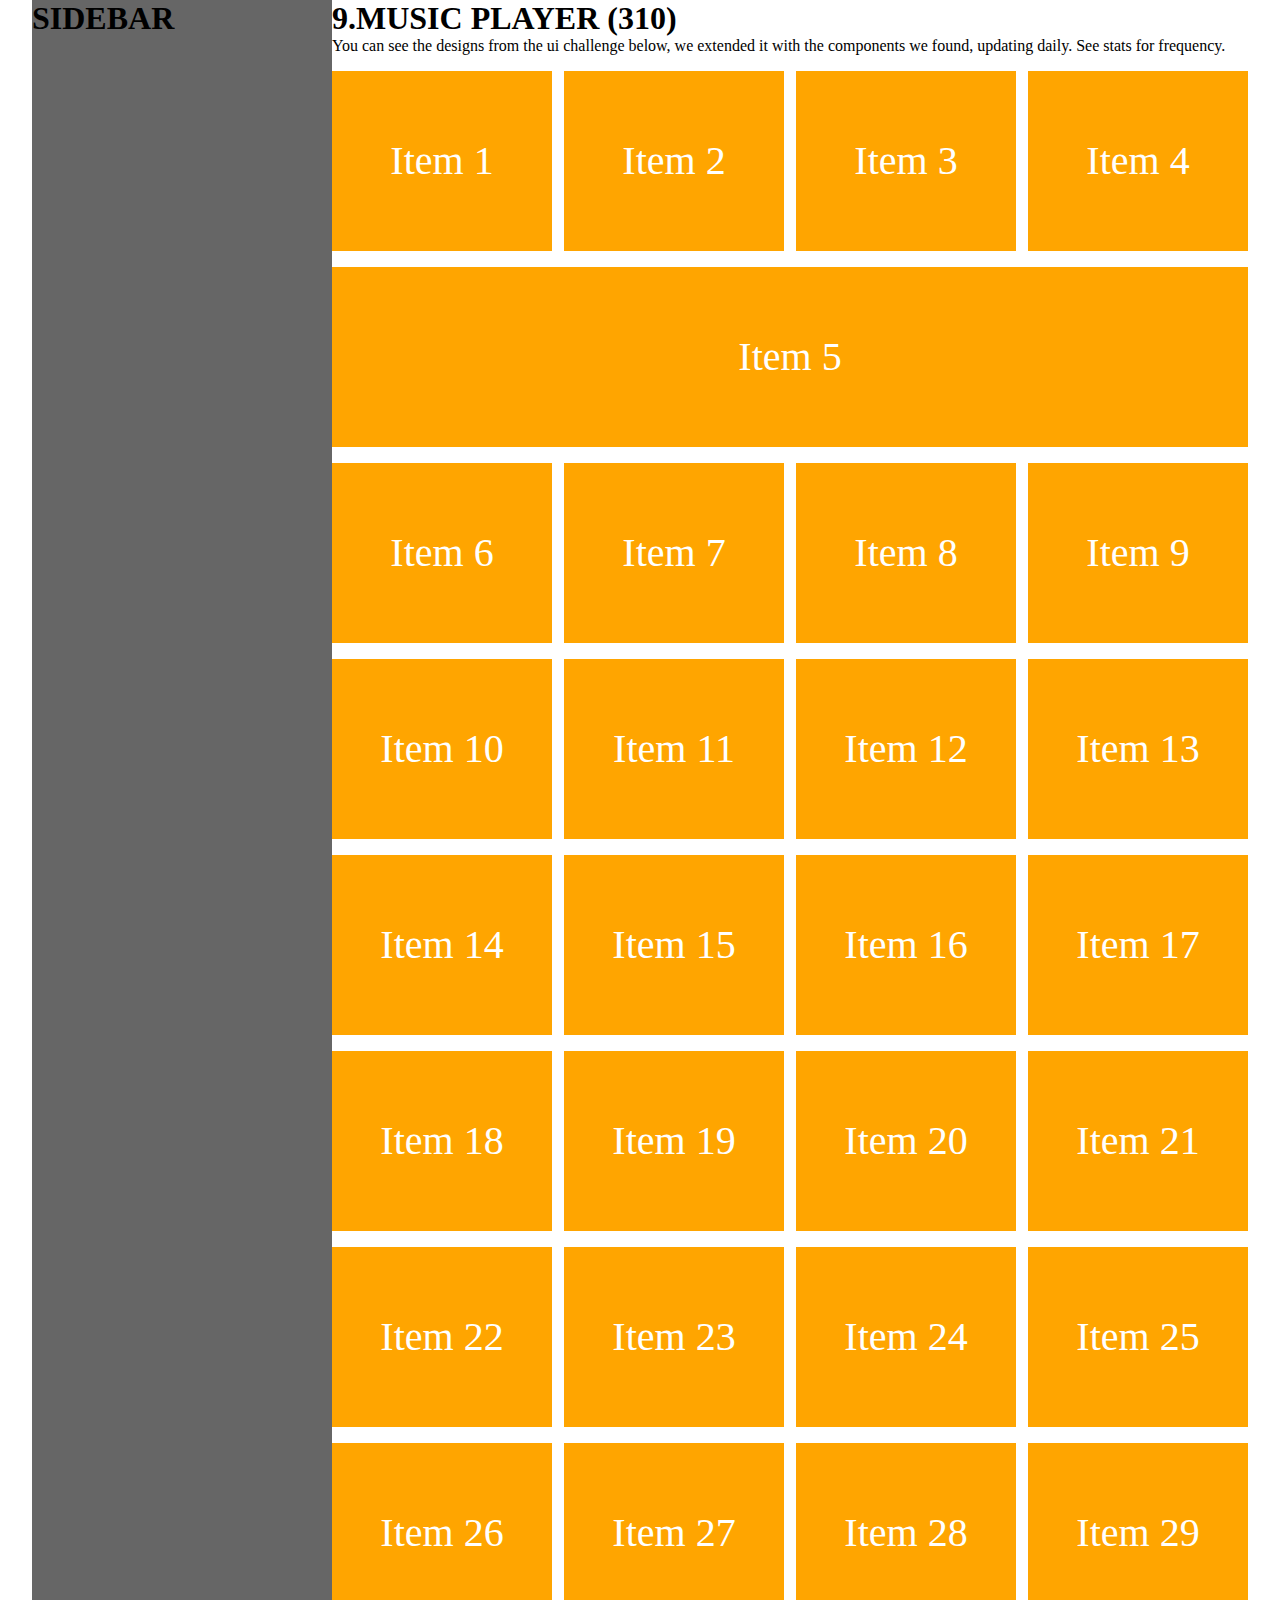
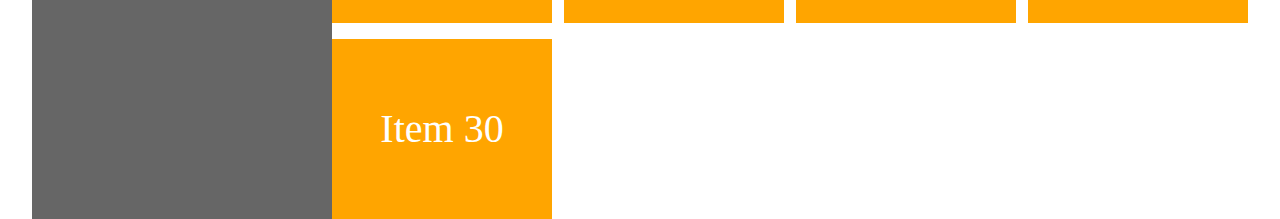
<file: responsive_pratice/index.html>
<!DOCTYPE html>
<html lang="en">
<head>
    <meta charset="UTF-8">
    <meta name="viewport" content="width=device-width, initial-scale=1.0">
    <title>Document</title>

    <link rel="stylesheet" href="./assets/css/grid.css">
    <link rel="stylesheet" href="./assets/css/style.css">
</head>
<body>
    <!-- Practice 5.20 -->
    <!-- <div class="grid wide">
        <div class="row">
            <div class="col l-3 m-6 c-12">
                <div class="item">Item 1</div>
            </div>
            <div class="col l-3 m-6 c-12">
                <div class="item">Item 2</div>
            </div>
            <div class="col l-3 m-6 c-12">
                <div class="item">Item 3</div>
            </div>
            <div class="col l-3 m-6 c-12">
                <div class="item">Item 4</div>
            </div>
        </div>
    </div> -->

    <!-- <div class="grid wide">
        <div class="row">
            <div class="col l-5 m-5 c-12">
                <div class="item">IMAGE</div>
            </div>
            <div class="col l-7 m-7 c-12">
                <div class="item">
                    INFO

                    <div class="row">
                        <div class="col l-4">Something</div>
                        <div class="col l-4">Something</div>
                        <div class="col l-4">Something</div>
                    </div>
                </div>
            </div>
        </div>
    </div> -->

    <!-- Practice 5.21 -->
     <!-- <div class="grid wide">
        <div class="row">
            <div class="col l-2 m-0 c-0">
                <div class="item">Category</div>
            </div>
            <div class="col l-10 m-12 c-12">
                <div class="content"> -->
                    <!-- Sắp xếp theo / Giá / 1/1 -->

                    <!-- <div class="row">
                        <div class="col l-3 m-4 c-12 c-12">
                            <div class="item">Item 1</div>
                        </div>
                        <div class="col l-3 m-4 c-12 c-12">
                            <div class="item">Item 2</div>
                        </div>
                        <div class="col l-3 m-4 c-12 c-12">
                            <div class="item">Item 3</div>
                        </div>
                        <div class="col l-3 m-4 c-12 c-12">
                            <div class="item">Item 4</div>
                        </div>
                        <div class="col l-3 m-4 c-12 c-12">
                            <div class="item">Item 5</div>
                        </div>
                    </div>
                </div>
            </div>
        </div>
     </div> -->

     <!-- Practice 5.22 -->
    <div class="main">
        <div class="sidebar hide-on-tablet hide-on-mobile">
            <h1>SIDEBAR</h1>
        </div>

        <div class="content">
            <h1>9.MUSIC PLAYER (310)</h1>
            <p>You can see the designs from the ui challenge below, we extended it with the components we found, updating daily. See stats for frequency.</p>
            
            <!-- Grid content -->
            <div class="grid">
                <div class="row">
                    <div class="col l-3 m-4 c-12">
                        <div class="item">Item 1</div>
                    </div>
                    <div class="col l-3 m-4 c-12">
                        <div class="item">Item 2</div>
                    </div>
                    <div class="col l-3 m-4 c-12">
                        <div class="item">Item 3</div>
                    </div>
                    <div class="col l-3 m-4 c-12">
                        <div class="item">Item 4</div>
                    </div>

                    <div class="col l-12 m-12 c-12">
                        <div class="item advertisement">Item 5</div>
                    </div>
                    
                    <div class="col l-3 m-4 c-12">
                        <div class="item">Item 6</div>
                    </div>
                    <div class="col l-3 m-4 c-12">
                        <div class="item">Item 7</div>
                    </div>
                    <div class="col l-3 m-4 c-12">
                        <div class="item">Item 8</div>
                    </div>
                    <div class="col l-3 m-4 c-12">
                        <div class="item">Item 9</div>
                    </div>
                    <div class="col l-3 m-4 c-12">
                        <div class="item">Item 10</div>
                    </div>
                    <div class="col l-3 m-4 c-12">
                        <div class="item">Item 11</div>
                    </div>
                    <div class="col l-3 m-4 c-12">
                        <div class="item">Item 12</div>
                    </div>
                    <div class="col l-3 m-4 c-12">
                        <div class="item">Item 13</div>
                    </div>
                    <div class="col l-3 m-4 c-12">
                        <div class="item">Item 14</div>
                    </div>
                    <div class="col l-3 m-4 c-12">
                        <div class="item">Item 15</div>
                    </div>
                    <div class="col l-3 m-4 c-12">
                        <div class="item">Item 16</div>
                    </div>
                    <div class="col l-3 m-4 c-12">
                        <div class="item">Item 17</div>
                    </div>
                    <div class="col l-3 m-4 c-12">
                        <div class="item">Item 18</div>
                    </div>
                    <div class="col l-3 m-4 c-12">
                        <div class="item">Item 19</div>
                    </div>
                    <div class="col l-3 m-4 c-12">
                        <div class="item">Item 20</div>
                    </div>
                    <div class="col l-3 m-4 c-12">
                        <div class="item">Item 21</div>
                    </div>
                    <div class="col l-3 m-4 c-12">
                        <div class="item">Item 22</div>
                    </div>
                    <div class="col l-3 m-4 c-12">
                        <div class="item">Item 23</div>
                    </div>
                    <div class="col l-3 m-4 c-12">
                        <div class="item">Item 24</div>
                    </div>
                    <div class="col l-3 m-4 c-12">
                        <div class="item">Item 25</div>
                    </div>
                    <div class="col l-3 m-4 c-12">
                        <div class="item">Item 26</div>
                    </div>
                    <div class="col l-3 m-4 c-12">
                        <div class="item">Item 27</div>
                    </div>
                    <div class="col l-3 m-4 c-12">
                        <div class="item">Item 28</div>
                    </div>
                    <div class="col l-3 m-4 c-12">
                        <div class="item">Item 29</div>
                    </div>
                    <div class="col l-3 m-4 c-12">
                        <div class="item">Item 30</div>
                    </div>
                </div>
            </div>
        </div>
    </div>
</body>
</html>
</file>
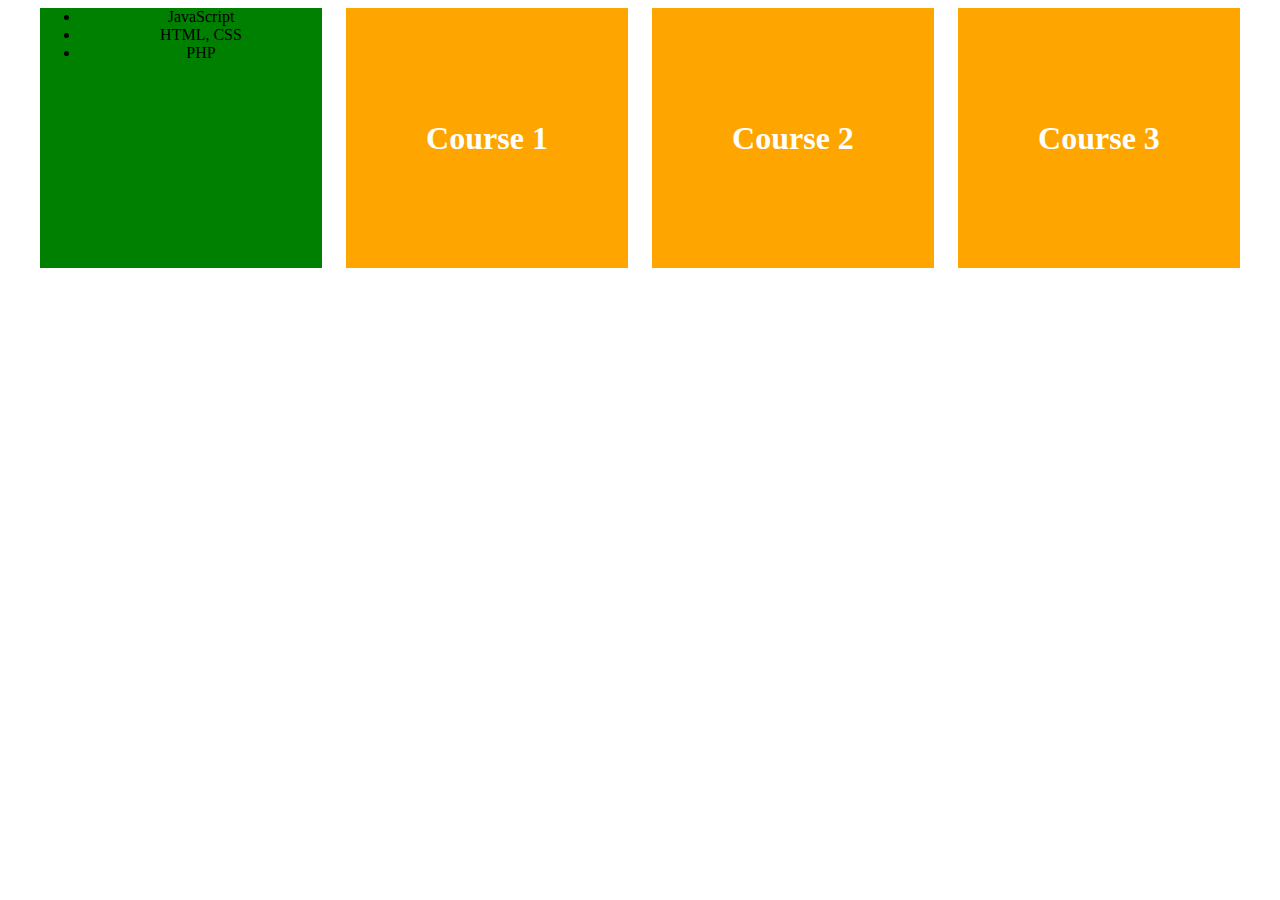
<file: reponsive_theory/grid_system_413.html>
<!DOCTYPE html>
<html lang="en">
<head>
    <meta charset="UTF-8">
    <meta name="viewport" content="width=device-width, initial-scale=1.0">
    <title>Document</title>

    <!-- My library -->
    <!-- <link rel="stylesheet" href="grid_413.css"> -->
    <link rel="stylesheet" href="grid_415.css">

    <style>
        * {
            box-sizing: border-box;
        }

        .body {
            margin: 0;
        }

        .container {
            text-align: center;
        }

        .course-item {
            background-color: orange;
            height: 260px;
        }

        h1 {
            color: #fff;
            line-height: 260px;
            margin: 0;
        }

        @media (max-width: 1023px ) {
            .course-item {
                margin-top: 16px;
            }
        }

        .category {
            background-color: green;
            height: 260px;
        }

        ul {
            margin-top: 0;
        }

    </style>
</head>

    <!-- 
        Column: .col
        Prefix class:
            - c - moblie
            - m - tablet (medium)
            - l - PC (large)
    -->

<body>
    <div class="grid wide container">
        <div class="row">
            
            <div class="col l-3 m-0 c-0">
                <div class="category">
                    <ul>
                        <li>JavaScript</li>
                        <li>HTML, CSS</li>
                        <li>PHP</li>
                    </ul>
                </div>
            </div>

            <div class="col l-9 m-12 c-12">
                <div class="row">
                    <div class="col l-4 m-6 c-12">
                        <div class="course-item">
                            <h1>Course 1</h1>
                        </div>
                    </div>
        
                    <div class="col l-4 m-6 c-12">
                        <div class="course-item">
                            <h1>Course 2</h1>
                        </div>
                    </div>
        
                    <div class="col l-4 m-6 c-12">
                        <div class="course-item">
                            <h1>Course 3</h1>
                        </div>
                    </div>
                </div>
            </div>

        </div>
    </div>
</body>
</html>
</file>
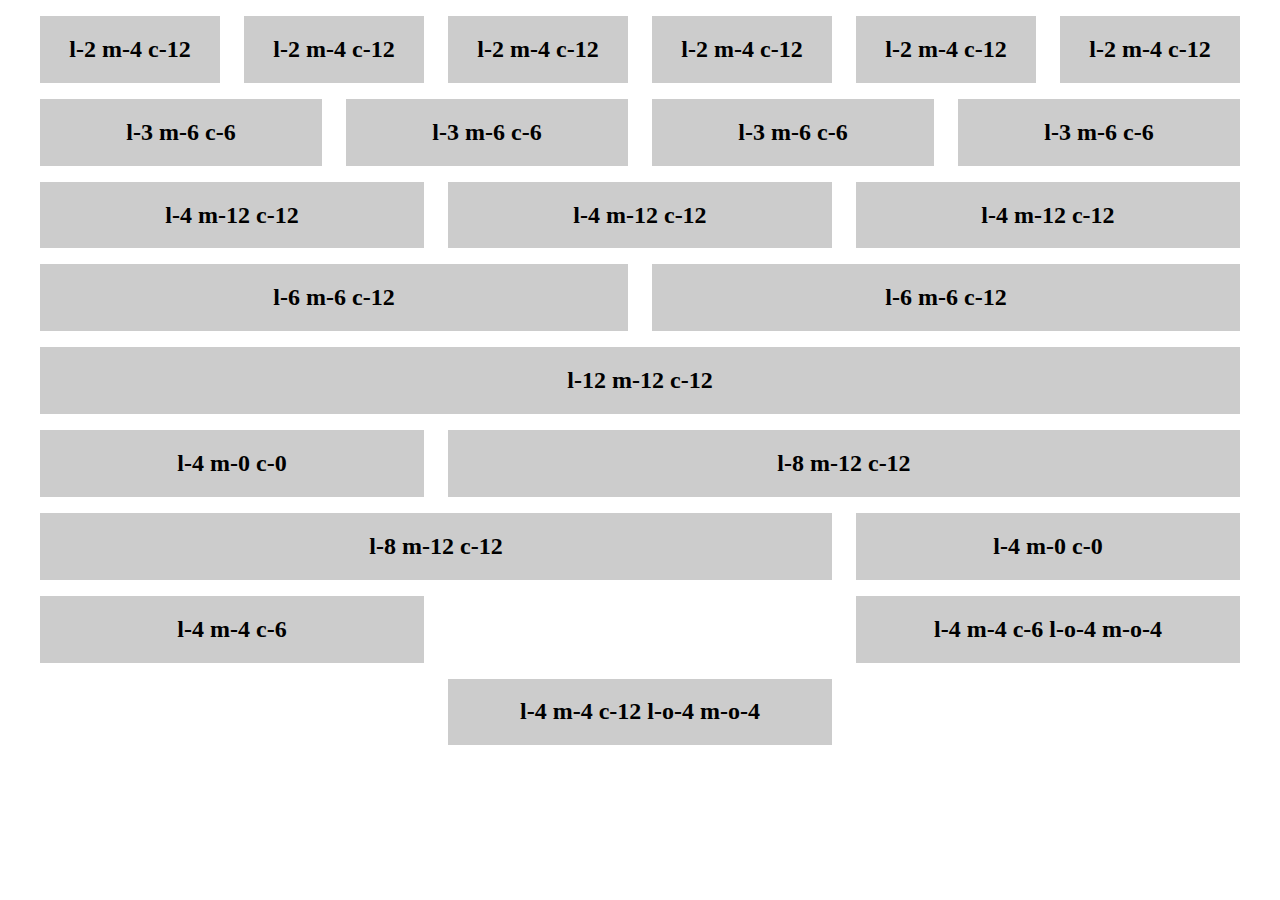
<file: reponsive_theory/grid_system_415.html>
<!DOCTYPE html>
<html lang="en">
  <head>
    <meta charset="UTF-8">
    <meta name="viewport" content="width=device-width, initial-scale=1.0">
    <meta http-equiv="X-UA-Compatible" content="ie=edge">
    <title>Document</title>

    <link rel="stylesheet" href="grid_415.css">

    <style>
      * {
        box-sizing: border-box;
      }
      .col {
        text-align: center;
        background-color: #ccc;
        background-clip: content-box;
        margin-top: 8px;
        margin-bottom: 8px;
      }
    </style>
  </head>

  <body>
    <div class="grid wide">
      <div class="row">
        <div class="col l-2 m-4 c-12">
          <h2>l-2 m-4 c-12</h2>
        </div>
        <div class="col l-2 m-4 c-12">
          <h2>l-2 m-4 c-12</h2>
        </div>
        <div class="col l-2 m-4 c-12">
          <h2>l-2 m-4 c-12</h2>
        </div>
        <div class="col l-2 m-4 c-12">
          <h2>l-2 m-4 c-12</h2>
        </div>
        <div class="col l-2 m-4 c-12">
          <h2>l-2 m-4 c-12</h2>
        </div>
        <div class="col l-2 m-4 c-12">
          <h2>l-2 m-4 c-12</h2>
        </div>
      </div>
      
      <div class="row">
        <div class="col l-3 m-6 c-6">
          <h2>l-3 m-6 c-6</h2>
        </div>
        <div class="col l-3 m-6 c-6">
          <h2>l-3 m-6 c-6</h2>
        </div>
        <div class="col l-3 m-6 c-6">
          <h2>l-3 m-6 c-6</h2>
        </div>
        <div class="col l-3 m-6 c-6">
          <h2>l-3 m-6 c-6</h2>
        </div>
      </div>
      
      <div class="row">
        <div class="col l-4 m-12 c-12">
          <h2>l-4 m-12 c-12</h2>
        </div>
        <div class="col l-4 m-12 c-12">
          <h2>l-4 m-12 c-12</h2>
        </div>
        <div class="col l-4 m-12 c-12">
          <h2>l-4 m-12 c-12</h2>
        </div>
      </div>
      
      <div class="row">
        <div class="col l-6 m-6 c-12">
          <h2>l-6 m-6 c-12</h2>
        </div>
        <div class="col l-6 m-6 c-12">
          <h2>l-6 m-6 c-12</h2>
        </div>
      </div>
      
      <div class="row">
        <div class="col l-12 m-12 c-12">
          <h2>l-12 m-12 c-12</h2>
        </div>
      </div>
      
      <div class="row">
        <div class="col l-4 m-0 c-0">
          <h2>l-4 m-0 c-0</h2>
        </div>
        <div class="col l-8 m-12 c-12">
          <h2>l-8 m-12 c-12</h2>
        </div>
      </div>
      
      <div class="row">
        <div class="col l-8 m-12 c-12">
          <h2>l-8 m-12 c-12</h2>
        </div>
        <div class="col l-4 m-0 c-0">
          <h2>l-4 m-0 c-0</h2>
        </div>
      </div>
      
      <div class="row">
        <div class="col l-4 m-4 c-6">
          <h2>l-4 m-4 c-6</h2>
        </div>
        <div class="col l-4 m-4 c-6 l-o-4 m-o-4">
          <h2>l-4 m-4 c-6 l-o-4 m-o-4</h2>
        </div>
      </div>
      
      <div class="row">
        <div class="col l-4 m-4 c-12 l-o-4 m-o-4">
          <h2>l-4 m-4 c-12 l-o-4 m-o-4</h2>
        </div>
      </div>
    </div>
  </body>
</html>
</file>
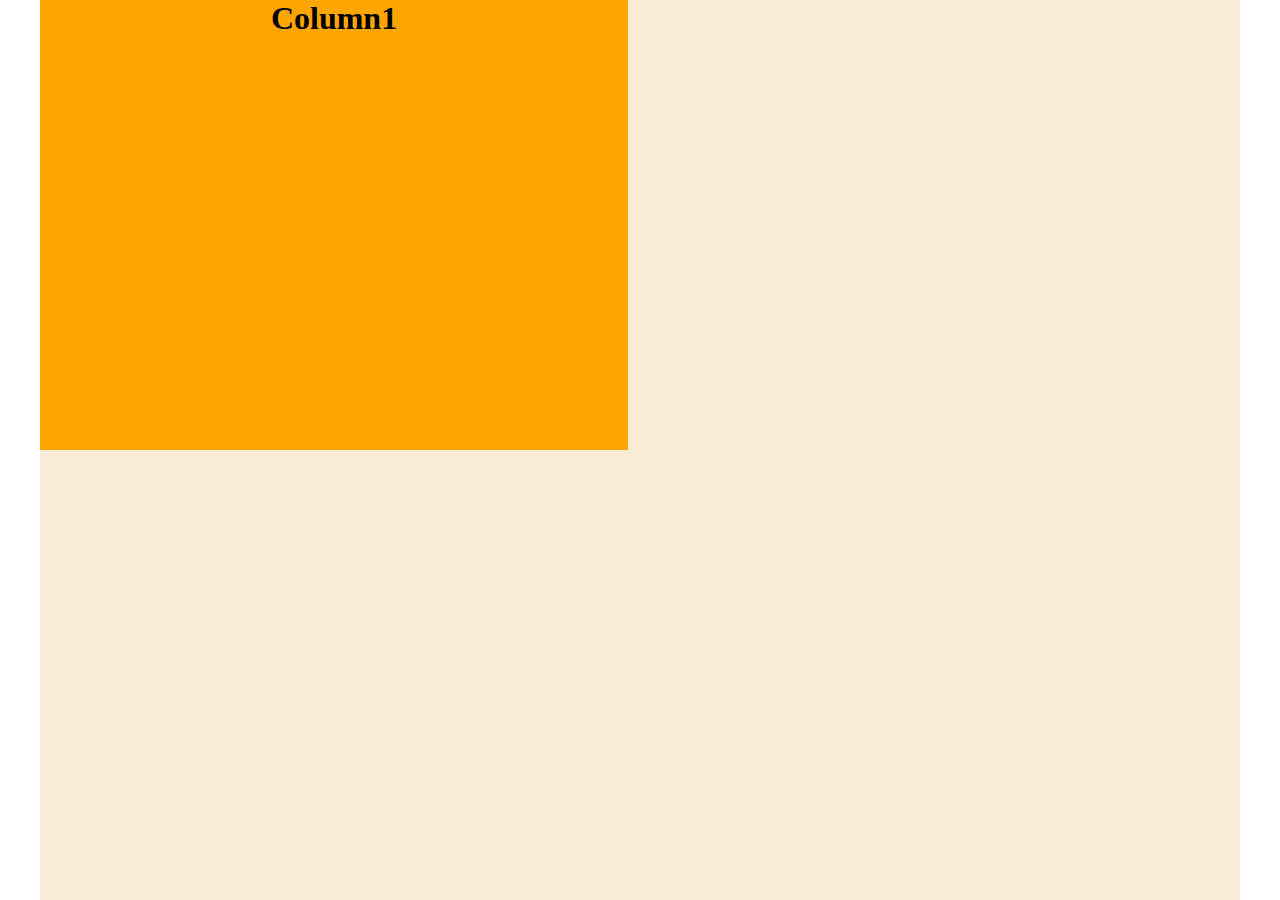
<file: reponsive_theory/grid_system_416.html>
<!DOCTYPE html>
<html lang="en">
<head>
    <meta charset="UTF-8">
    <meta http-equiv="X-UA-Compatible" content="IE=edge">
    <meta name="viewport" content="width=device-width, initial-scale=1.0">
    <title>Document</title>

        <link rel="stylesheet" href="grid_416.css">
        <style>
        *{
            margin: 0;
            padding: 0;
            box-sizing: border-box;
        }
        .container{
            background-color: antiquewhite;
            min-height: 100vh;
        }
        .my-column{
            text-align: center;
            min-height: 50vh;
            background-color: orange;
        }
    </style>
</head>
<body>
    <div class="grid wide container">
        <div class="row">
            <div class="col l-6">
                <div class="my-column">
                    <h1>Column1</h1>
                </div>
                    
                </div>
            </div>
    </div>
</body>
</html>
</file>
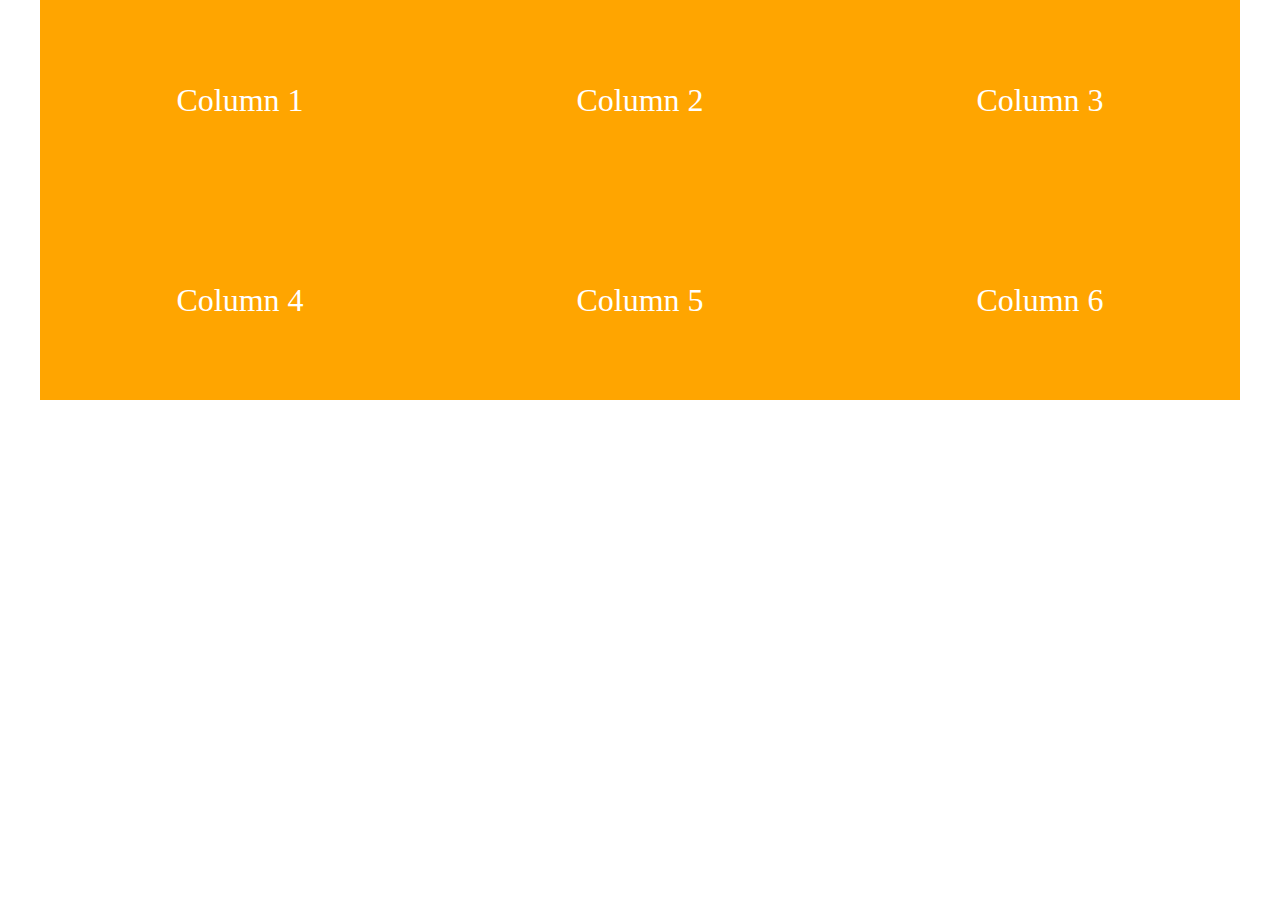
<file: reponsive_theory/grid_system_417.html>
<!DOCTYPE html>
<html lang="en">
<head>
    <meta charset="UTF-8">
    <meta name="viewport" content="width=device-width, initial-scale=1.0">
    <title>Document</title>

    <link rel="stylesheet" href="grid_417.css">

    <style>
        .category {
            background-color: green;
            height: 200px;
        }

        .category-list {
            list-style: none;
        }

        h1 {
            text-align: center;
            font-size: 2rem;
        }

        .course-item {
            background-color: orange;
            color: #fff;
            font-size: 2rem;
            height: 200px;
            text-align: center;
            line-height: 200px;
        }

        /* @media (max-width: 740px) {
            .course-item {
                margin-top: 8px;
            }
        }

        @media (min-width: 740px) {
            .course-item {
                margin-top: 16px;
            }
        }

        @media (min-width: 1113px) {
            .category {
                margin-top: 24px;
            }

            .course-item {
                margin-top: 24px;
            }
        } */

    </style>

</head>
<body>
    <div class="grid wide">
        <div class="row no-gutters">
            <!-- <div class="col l-3 m-0 c-0">
                <div class="category">
                    <h1>Danh mục</h1>
                    <ul class="category-list">
                    <li>JavaScript</li>
                    <li>HTML, CSS</li>
                    <li>PHP</li>
                    </ul>
                </div>
            </div> -->

            <!-- <div class="col l-9 m-12 c-12"> -->
                <!-- Test column -->
                <!-- <div class="row">
                    <div class="col l-4 m-6 c-12">
                        <div class="course-item">Course 1</div>
                    </div>
                    <div class="col l-4 m-6 c-12">
                        <div class="course-item">Course 2</div>
                    </div>
                    <div class="col l-4 m-6 c-12">
                        <div class="course-item">Course 3</div>
                    </div>
                    <div class="col l-4 m-6 c-12">
                        <div class="course-item">Course 3</div>
                    </div>
                </div> -->

                <!-- Test column offset -->
                <!-- <div class="row">
                    <div class="col c-6 c-o-3">
                        <div class="course-item">Course 1</div>
                    </div>
                </div> -->
                <!-- <div class="row">
                    <div class="col l-2 l-o-4 m-4 m-o-4 c-12">
                        <div class="course-item">Course 1</div>
                    </div>
                    <div class="col l-2 l-o-4 m-4 m-o-4 c-12">
                        <div class="course-item">Course 2</div>
                    </div>
                    <div class="col l-2 l-o-4 m-4 m-o-4 c-12">
                        <div class="course-item">Course 3</div>
                    </div>
                    <div class="col l-2 l-o-4 m-4 m-o-4 c-12">
                        <div class="course-item">Course 4</div>
                    </div>
                </div>
        
            </div> -->

            <!-- Test No gutters -->
            <div class="col l-4 m-4 c-6">
                <div class="course-item">Column 1</div>
            </div>
            <div class="col l-4 m-4 c-6">
                <div class="course-item">Column 2</div>
            </div>
            <div class="col l-4 m-4 c-6">
                <div class="course-item">Column 3</div>
            </div>
            <div class="col l-4 m-4 c-6">
                <div class="course-item">Column 4</div>
            </div>
            <div class="col l-4 m-4 c-6">
                <div class="course-item">Column 5</div>
            </div>
            <div class="col l-4 m-4 c-6">
                <div class="course-item">Column 6</div>
            </div>
        </div>
    </div>
</body>
</html>
</file>
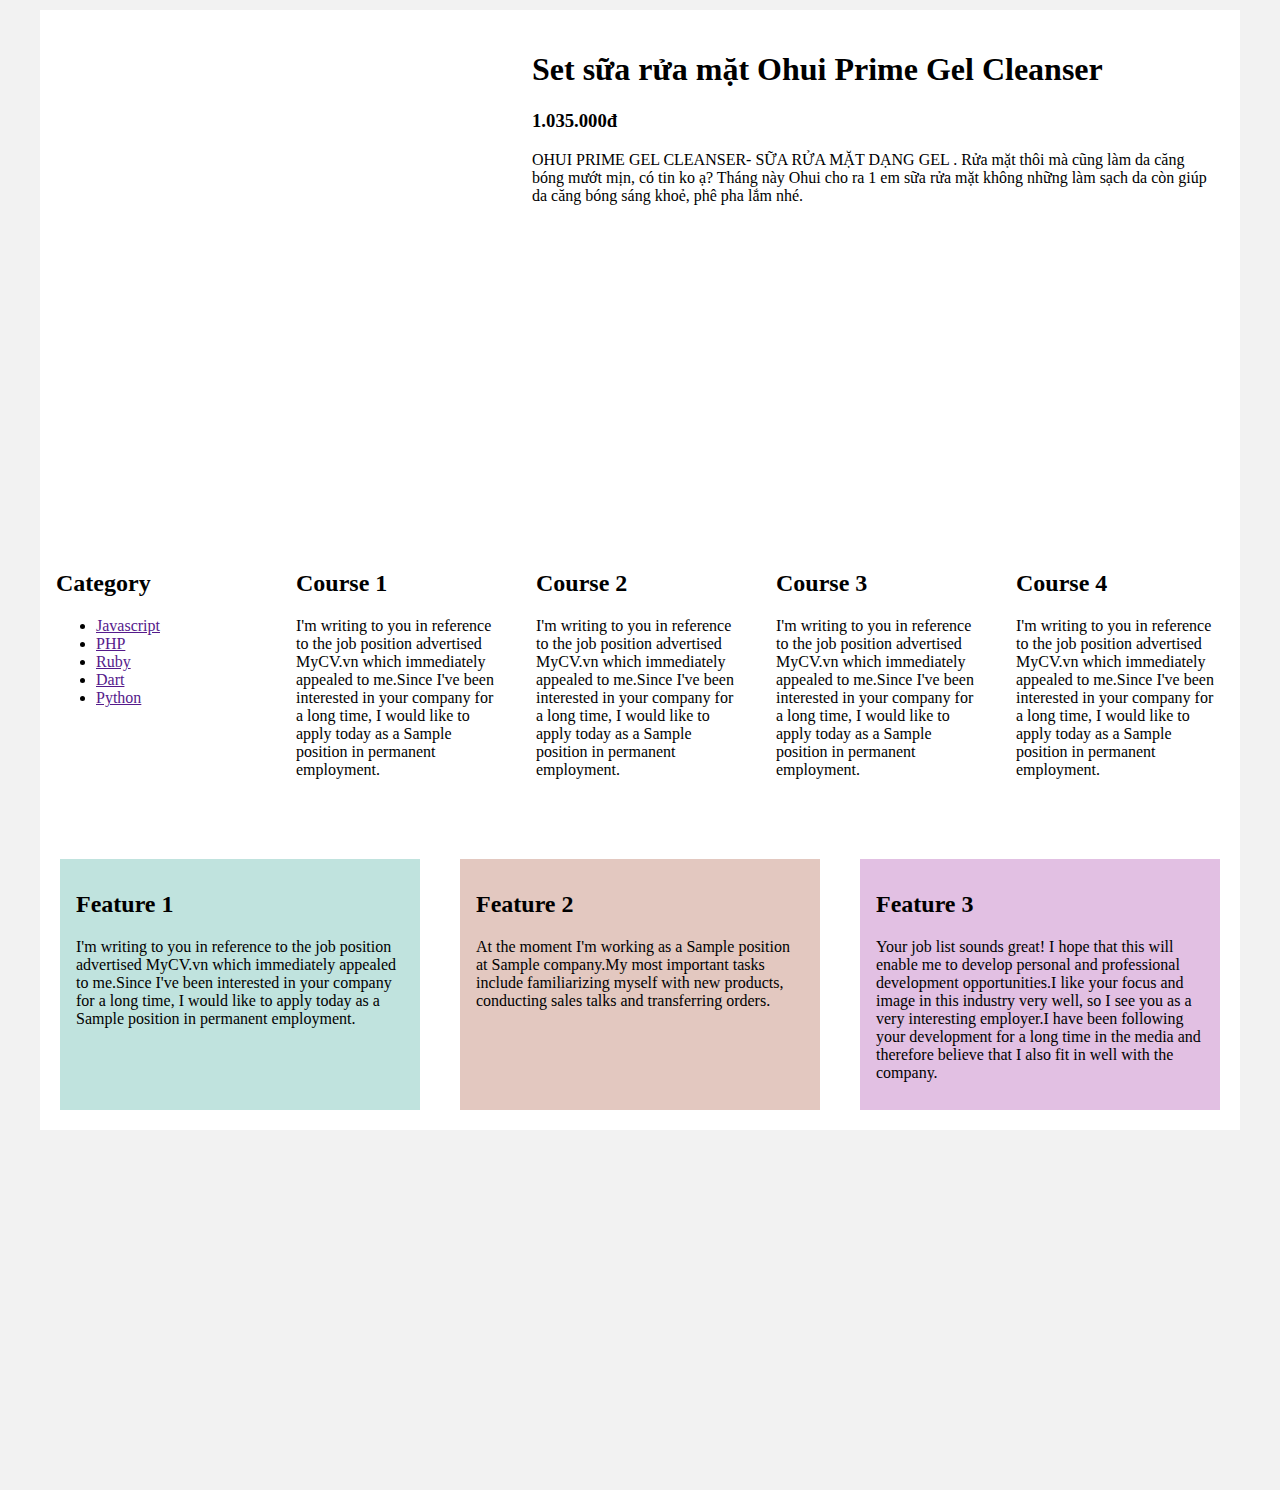
<file: reponsive_theory/responsive_sample_38.html>
<!DOCTYPE html>
<html lang="en">
    <head>
        <meta charset="UTF-8">
        <meta name="viewport" content="width=device-width, initial-scale=1.0">
        <title>Document</title>
        <link rel="stylesheet" href="style_38.css">
    </head>

    <body>
        <div class="main">
            <!-- Product -->
            <div class="main__product">
                <div class="main__product-img" style="background-image: url(https://down-vn.img.susercontent.com/file/vn-11134201-7r98o-lyloct232un51d);"></div>
                
                <div class="main__product-info">
                    <h1 class="main__product-name">
                        Set sữa rửa mặt Ohui Prime Gel Cleanser
                    </h1>
                    <h3 class="main__product-price">1.035.000đ</h3>
                    <p class="main__product-desc">
                        OHUI PRIME GEL CLEANSER- SỮA RỬA MẶT DẠNG GEL .
                        Rửa mặt thôi mà cũng làm da căng bóng mướt mịn, có tin ko ạ?
                        Tháng này Ohui cho ra 1 em sữa rửa mặt không những làm sạch da còn giúp da căng bóng sáng khoẻ, phê pha lắm nhé.
                    </p>
                </div>
            </div>

            <!-- Column layout -->
            <div class="column-layout">
                <div class="column-layout__category">
                    <h2>Category</h2>
                    <ul class="column-layout__list">
                        <li class="column-layout__item">
                            <a href="">Javascript</a>
                        </li>
                        <li class="column-layout__item">
                            <a href="">PHP</a>
                        </li>
                        <li class="column-layout__item">
                            <a href="">Ruby</a>
                        </li>
                        <li class="column-layout__item">
                            <a href="">Dart</a>
                        </li>
                        <li class="column-layout__item">
                            <a href="">Python</a>
                        </li>
                    </ul>
                </div>
                
                <div class="column-layout__container">
                    <div class="column-item">
                        <h2>Course 1</h2>
                        <p>I'm writing to you in reference to the job position advertised MyCV.vn which immediately appealed to me.Since I've been interested in your company for a long time, I would like to apply today as a Sample position in permanent employment.</p>
                    </div>
                    <div class="column-item">
                        <h2>Course 2</h2>
                        <p>I'm writing to you in reference to the job position advertised MyCV.vn which immediately appealed to me.Since I've been interested in your company for a long time, I would like to apply today as a Sample position in permanent employment.</p>
                    </div>
                    <div class="column-item">
                        <h2>Course 3</h2>
                        <p>I'm writing to you in reference to the job position advertised MyCV.vn which immediately appealed to me.Since I've been interested in your company for a long time, I would like to apply today as a Sample position in permanent employment.</p>
                    </div>
                    <div class="column-item">
                        <h2>Course 4</h2>
                        <p>I'm writing to you in reference to the job position advertised MyCV.vn which immediately appealed to me.Since I've been interested in your company for a long time, I would like to apply today as a Sample position in permanent employment.</p>
                    </div>
                </div>
            </div>

            <!-- Feature layout -->
            <div class="feature-layout">
                <div class="feature-item">
                    <h2>Feature 1</h2>
                    <p>I'm writing to you in reference to the job position advertised MyCV.vn which immediately appealed to me.Since I've been interested in your company for a long time, I would like to apply today as a Sample position in permanent employment.</p>
                </div>
                <div class="feature-item">
                    <h2>Feature 2</h2>
                    <p>At the moment I'm working as a Sample position at Sample company.My most important tasks include familiarizing myself with new products, conducting sales talks and transferring orders.</p>
                </div>
                <div class="feature-item">
                    <h2>Feature 3</h2>
                    <p>Your job list sounds great! I hope that this will enable me to develop personal and professional development opportunities.I like your focus and image in this industry very well, so I see you as a very interesting employer.I have been following your development for a long time in the media and therefore believe that I also fit in well with the company.</p>
                </div>
            </div>
        </div>
    </body>
</html>
</file>
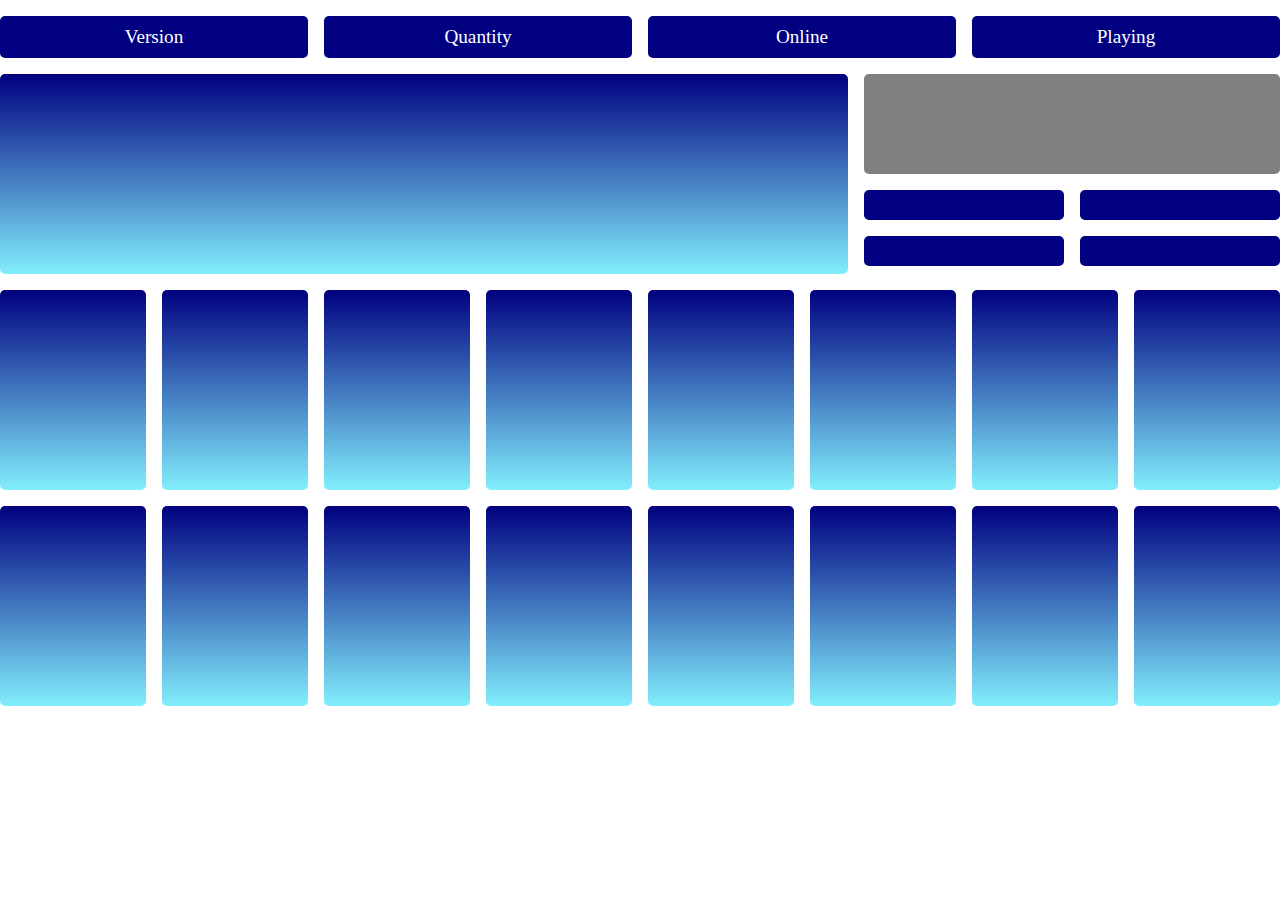
<file: reponsive_theory/revogth_screen.html>
<!DOCTYPE html>
<html lang="en">
<head>
    <meta charset="UTF-8">
    <meta name="viewport" content="width=device-width, initial-scale=1.0">
    <title>Document</title>

    <link rel="stylesheet" href="revogth_screen.css">

    <style>

        .header-item {
            text-align: center;
            padding: 10px 0;
            margin-top: 16px;
            color: #fff;
            font-size: 1.2rem;
            border-radius: 5px;
            background-color: navy;
        }

        .advertisement-recommend {
            background-image: linear-gradient(to top, #82EEFD, navy);
            height: 200px;
            margin-top: 16px;
            border-radius: 5px;
        }

        .advertisement-img {
            background-color: grey;
            height: 100px;
            margin-top: 16px;
            border-radius: 5px;
        }

        .advertisement-options {
            background-color: navy;
            height: 30px;
            margin-top: 16px;
            border-radius: 5px;
        }

        .item {
            background-image: linear-gradient(to top, #82EEFD, navy);
            height: 200px;
            margin-top: 16px;
            border-radius: 5px;
        }

    </style>
</head>
<body>
    <div class="grid wide">
        <div class="row">
            <div class="col l-3">
                <div class="header-item">Version</div>
            </div>
            <div class="col l-3">
                <div class="header-item">Quantity</div>
            </div>
            <div class="col l-3">
                <div class="header-item">Online</div>
            </div>
            <div class="col l-3">
                <div class="header-item">Playing</div>
            </div>
        </div>

        <div class="row">
            <div class="col l-8">
                <div class="advertisement-recommend"></div>
            </div>
            <div class="col l-4">
                <div class="row">
                    <div class="col l-12">
                        <div class="advertisement-img"></div>
                    </div>
                </div>
                <div class="row">
                    <div class="col l-6">
                        <div class="advertisement-options"></div>
                    </div>
                    <div class="col l-6">
                        <div class="advertisement-options"></div>
                    </div>
                    <div class="col l-6">
                        <div class="advertisement-options"></div>
                    </div>
                    <div class="col l-6">
                        <div class="advertisement-options"></div>
                    </div>
                </div>
            </div>
        </div>

        <div class="row">
            <div class="col l-1-5">
                <div class="item"></div>
            </div>
            <div class="col l-1-5">
                <div class="item"></div>
            </div>
            <div class="col l-1-5">
                <div class="item"></div>
            </div>
            <div class="col l-1-5">
                <div class="item"></div>
            </div>
            <div class="col l-1-5">
                <div class="item"></div>
            </div>
            <div class="col l-1-5">
                <div class="item"></div>
            </div>
            <div class="col l-1-5">
                <div class="item"></div>
            </div>
            <div class="col l-1-5">
                <div class="item"></div>
            </div>
            <div class="col l-1-5">
                <div class="item"></div>
            </div>
            <div class="col l-1-5">
                <div class="item"></div>
            </div>
            <div class="col l-1-5">
                <div class="item"></div>
            </div>
            <div class="col l-1-5">
                <div class="item"></div>
            </div>
            <div class="col l-1-5">
                <div class="item"></div>
            </div>
            <div class="col l-1-5">
                <div class="item"></div>
            </div>
            <div class="col l-1-5">
                <div class="item"></div>
            </div>
            <div class="col l-1-5">
                <div class="item"></div>
            </div>
        </div>
    </div>
</body>
</html>
</file>
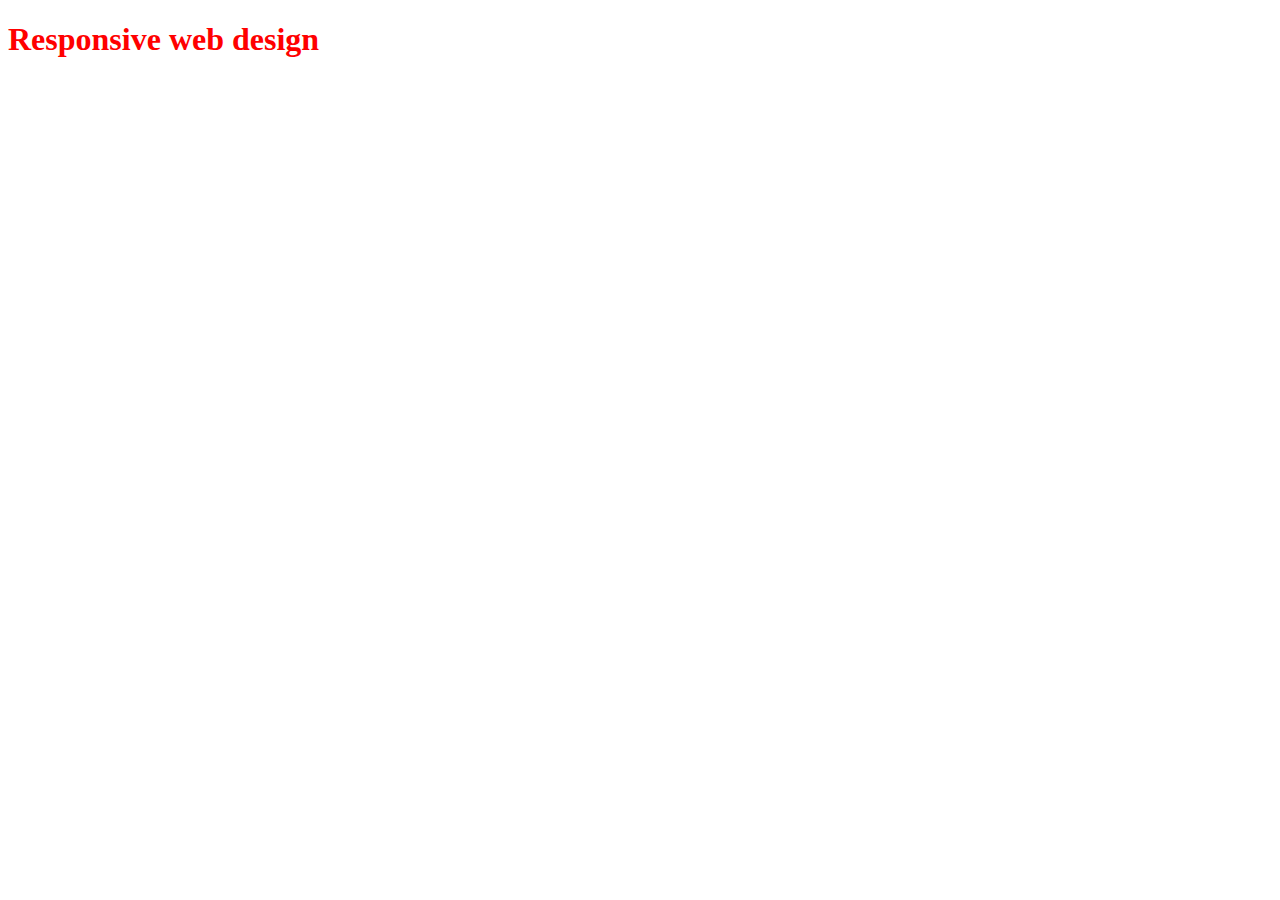
<file: reponsive_theory/viewport_25.html>
<!DOCTYPE html>
<html lang="en">
<head>
    <meta charset="UTF-8">
    <meta name="viewport" content="width=device-width, initial-scale=1.0">
    <title>Document</title>

    <!-- PC -->
    <link rel="stylesheet" media="(min-width: 1024px)" href="style1_25.css">
    <!-- Mobile -->
    <link rel="stylesheet" media="(max-width: 740px)" href="style2_25.css">

    <!--[if lt IE 9]>
        <script src="https://cdnjs.cloudflare.com/ajax/libs/respond.js/1.3.0/respond.min.js"></script>
    <![endif]-->
    
</head>
<body>
    <h1>Responsive web design</h1>
</body>
</html>
</file>
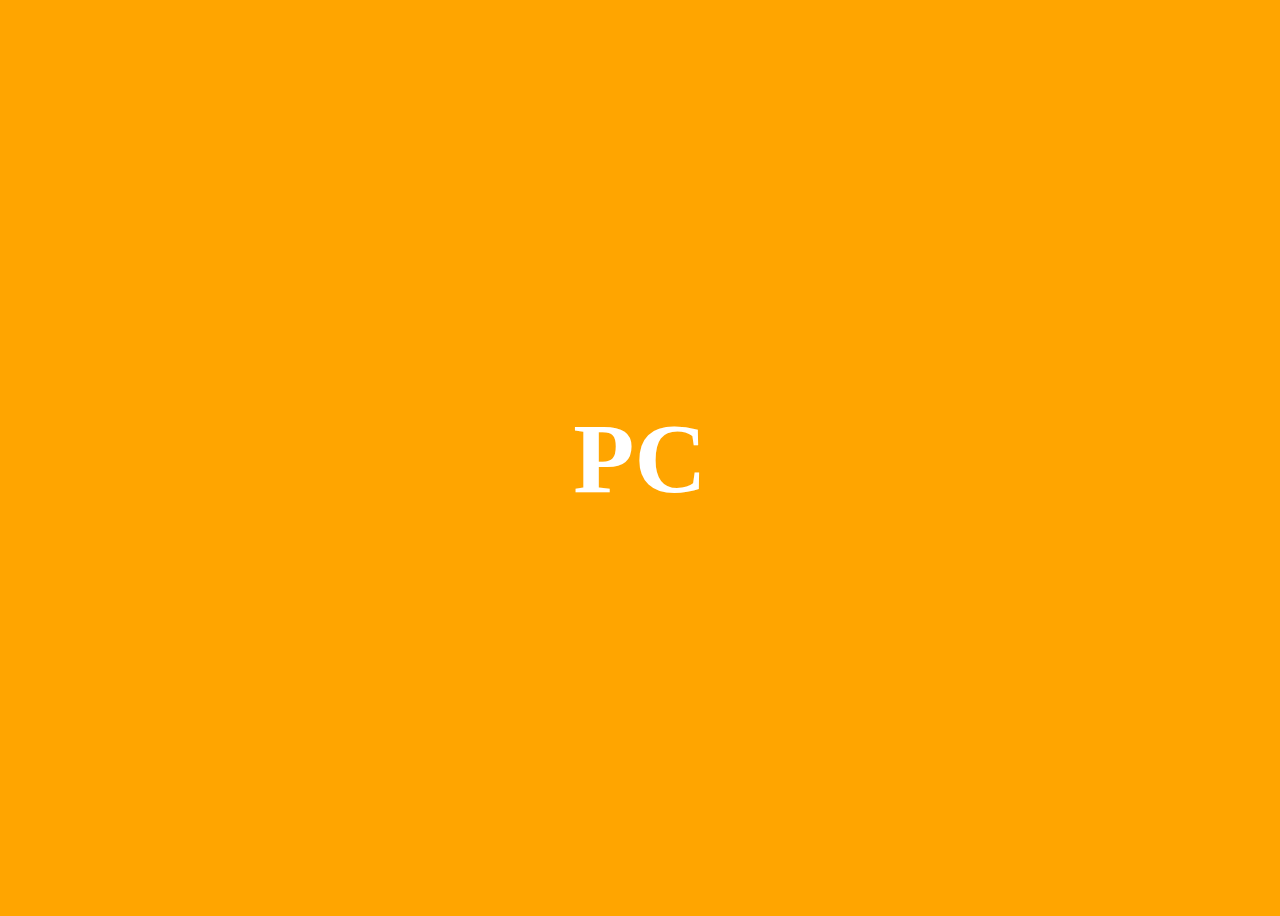
<file: reponsive_theory/viewport_26.html>
<!DOCTYPE html>
<html lang="en">
<head>
    <meta charset="UTF-8">
    <meta name="viewport" content="width=device-width, initial-scale=1.0">
    <title>Document</title>

    <link rel="stylesheet" href="style_26.css">
</head>
<body>
    <h2 class="mobile">Mobile</h2>
    <h2 class="tablet">Tablet</h2>
    <h2 class="pc">PC</h2>
</body>
</html>
</file>
<file: responsive_pratice/assets/css/grid.css>
* {
    margin: 0;
    padding: 0;
    box-sizing: border-box;
}

.grid {
    width: 100%;
    display: block;
    padding: 0;
}

.grid.wide {
    max-width: 1200px;
    margin: 0 auto;
}

.row {
    display: flex;
    flex-wrap: wrap;
    margin-left: -4px;
    margin-right: -4px;
}

.row.no-gutters {
    margin-left: 0;
    margin-right: 0;
}

.col {
    padding-left: 4px;
    padding-right: 4px;
}

.row.no-gutters .col {
    padding-left: 0;
    padding-right: 0;
}

.c-0 {
    display: none;   
}

.c-1 {
    flex: 0 0 8.33333%;
    max-width: 8.33333%;
}

.c-2 {
    flex: 0 0 16.66667%;
    max-width: 16.66667%;
}

.c-3 {
    flex: 0 0 25%;
    max-width: 25%;
}

.c-4 {
    flex: 0 0 33.33333%;
    max-width: 33.33333%;
}

.c-5 {
    flex: 0 0 41.66667%;
    max-width: 41.66667%;
}

.c-6 {
    flex: 0 0 50%;
    max-width: 50%;
}

.c-7 {
    flex: 0 0 58.33333%;
    max-width: 58.33333%;
}

.c-8 {
    flex: 0 0 66.66667%;
    max-width: 66.66667%;
}

.c-9 {
    flex: 0 0 75%;
    max-width: 75%;
}

.c-10 {
    flex: 0 0 83.33333%;
    max-width: 83.33333%;
}

.c-11 {
    flex: 0 0 91.66667%;
    max-width: 91.66667%;
}

.c-12 {
    flex: 0 0 100%;
    max-width: 100%;
}


.c-o-1 {
    margin-left: 8.33333%;
}

.c-o-2 {
    margin-left: 16.66667%;
}

.c-o-3 {
    margin-left: 25%;
}

.c-o-4 {
    margin-left: 33.33333%;
}

.c-o-5 {
    margin-left: 41.66667%;
}

.c-o-6 {
    margin-left: 50%;
}

.c-o-7 {
    margin-left: 58.33333%;
}

.c-o-8 {
    margin-left: 66.66667%;
}

.c-o-9 {
    margin-left: 75%;
}

.c-o-10 {
    margin-left: 83.33333%;
}

.c-o-11 {
    margin-left: 91.66667%;
}


/* Tablet & PClow resolution */
@media (min-width: 740px) and (max-width: 1023px) {
    .wide {
        width: 644px;
    }
}

/* > PC low resolution */
@media (min-width: 1024px) and (max-width: 1239px) {
    .wide {
        width: 984px;
    }

    .wide .row {
        margin-left: -12px;
        margin-right: -12px;
    }

    .wide .col {
        padding-left: 12px;
        padding-right: 12px;
    }

    .wide .l-0 {
        display: none;
    }

    .wide .l-1,
    .wide .l-2,
    .wide .l-2-4,
    .wide .l-3,
    .wide .l-4,
    .wide .l-5,
    .wide .l-6,
    .wide .l-7,
    .wide .l-8,
    .wide .l-9,
    .wide .l-10,
    .wide .l-11,
    .wide .l-12 {
        display: block;
    }

    .wide .l-1 {
        flex: 0 0 8.33333%;
        max-width: 8.33333%;
    }
    
    .wide .l-2 {
        flex: 0 0 16.66667%;
        max-width: 16.66667%;
    }
    
    .wide .l-2-4 {
        flex: 0 0 20%;
        max-width: 20%;
    }

    .wide .l-3 {
        flex: 0 0 25%;
        max-width: 25%;
    }
    
    .wide .l-4 {
        flex: 0 0 33.33333%;
        max-width: 33.33333%;
    }
    
    .wide .l-5 {
        flex: 0 0 41.66667%;
        max-width: 41.66667%;
    }
    
    .wide .l-6 {
        flex: 0 0 50%;
        max-width: 50%;
    }
    
    .wide .l-7 {
        flex: 0 0 58.33333%;
        max-width: 58.33333%;
    }
    
    .wide .l-8 {
        flex: 0 0 66.66667%;
        max-width: 66.66667%;
    }
    
    .wide .l-9 {
        flex: 0 0 75%;
        max-width: 75%;
    }
    
    .wide .l-10 {
        flex: 0 0 83.33333%;
        max-width: 83.33333%;
    }
    
    .wide .l-11 {
        flex: 0 0 91.66667%;
        max-width: 91.66667%;
    }
    
    .wide .l-12 {
        flex: 0 0 100%;
        max-width: 100%;
    }


    .wide .l-o-1 {
        margin-left: 8.33333%;
    }
    
    .wide .l-o-2 {
        margin-left: 16.66667%;
    }
    
    .wide .l-o-2-4 {
        margin-left: 20%;
    }

    .wide .l-o-3 {
        margin-left: 25%;
    }
    
    .wide .l-o-4 {
        margin-left: 33.33333%;
    }
    
    .wide .l-o-5 {
        margin-left: 41.66667%;
    }
    
    .wide .l-o-6 {
        margin-left: 50%;
    }
    
    .wide .l-o-7 {
        margin-left: 58.33333%;
    }
    
    .wide .l-o-8 {
        margin-left: 66.66667%;
    }
    
    .wide .l-o-9 {
        margin-left: 75%;
    }
    
    .wide .l-o-10 {
        margin-left: 83.33333%;
    }
    
    .wide .l-o-11 {
        margin-left: 91.66667%;
    }
}

@media (min-width: 740px) {
    .row {
        margin-left: -8px;
        margin-right: -8px;
    }

    .col {
        padding-left: 8px;
        padding-right: 8px;
    }

    .m-0 {
        display: none;
    }

    .m-1,
    .m-2,
    .m-2-4,
    .m-3,
    .m-4,
    .m-5,
    .m-6,
    .m-7,
    .m-8,
    .m-9,
    .m-10,
    .m-11,
    .m-12 {
        display: block;
    }

    .m-1 {
        flex: 0 0 8.33333%;
        max-width: 8.33333%;
    }
    
    .m-2 {
        flex: 0 0 16.66667%;
        max-width: 16.66667%;
    }
    
    .m-2-4 {
        flex: 0 0 20%;
        max-width: 20%;
    }

    .m-3 {
        flex: 0 0 25%;
        max-width: 25%;
    }
    
    .m-4 {
        flex: 0 0 33.33333%;
        max-width: 33.33333%;
    }
    
    .m-5 {
        flex: 0 0 41.66667%;
        max-width: 41.66667%;
    }
    
    .m-6 {
        flex: 0 0 50%;
        max-width: 50%;
    }
    
    .m-7 {
        flex: 0 0 58.33333%;
        max-width: 58.33333%;
    }
    
    .m-8 {
        flex: 0 0 66.66667%;
        max-width: 66.66667%;
    }
    
    .m-9 {
        flex: 0 0 75%;
        max-width: 75%;
    }
    
    .m-10 {
        flex: 0 0 83.33333%;
        max-width: 83.33333%;
    }
    
    .m-11 {
        flex: 0 0 91.66667%;
        max-width: 91.66667%;
    }
    
    .m-12 {
        flex: 0 0 100%;
        max-width: 100%;
    }

    .m-o-1 {
        margin-left: 8.33333%;
    }
    
    .m-o-2 {
        margin-left: 16.66667%;
    }
    
    .m-o-2-4 {
        margin-left: 20%;
    }

    .m-o-3 {
        margin-left: 25%;
    }
    
    .m-o-4 {
        margin-left: 33.33333%;
    }
    
    .m-o-5 {
        margin-left: 41.66667%;
    }
    
    .m-o-6 {
        margin-left: 50%;
    }
    
    .m-o-7 {
        margin-left: 58.33333%;
    }
    
    .m-o-8 {
        margin-left: 66.66667%;
    }
    
    .m-o-9 {
        margin-left: 75%;
    }
    
    .m-o-10 {
        margin-left: 83.33333%;
    }
    
    .m-o-11 {
        margin-left: 91.66667%;
    }
}

@media (min-width: 1113px) {
    .row {
        margin-left: -6px;
        margin-right: -6px;
    }

    .col {
        padding-left: 6px;
        padding-right: 6px;
    }

    .l-0 {
        display: none;
    }

    .l-1,
    .l-2,
    .l-2-4,
    .l-3,
    .l-4,
    .l-5,
    .l-6,
    .l-7,
    .l-8,
    .l-9,
    .l-10,
    .l-11,
    .l-12 {
        display: block;
    }

    .l-1 {
        flex: 0 0 8.33333%;
        max-width: 8.33333%;
    }
    
    .l-2 {
        flex: 0 0 16.66667%;
        max-width: 16.66667%;
    }
    
    .l-2-4 {
        flex: 0 0 20%;
        max-width: 20%;
    }

    .l-3 {
        flex: 0 0 25%;
        max-width: 25%;
    }
    
    .l-4 {
        flex: 0 0 33.33333%;
        max-width: 33.33333%;
    }
    
    .l-5 {
        flex: 0 0 41.66667%;
        max-width: 41.66667%;
    }
    
    .l-6 {
        flex: 0 0 50%;
        max-width: 50%;
    }
    
    .l-7 {
        flex: 0 0 58.33333%;
        max-width: 58.33333%;
    }
    
    .l-8 {
        flex: 0 0 66.66667%;
        max-width: 66.66667%;
    }
    
    .l-9 {
        flex: 0 0 75%;
        max-width: 75%;
    }
    
    .l-10 {
        flex: 0 0 83.33333%;
        max-width: 83.33333%;
    }
    
    .l-11 {
        flex: 0 0 91.66667%;
        max-width: 91.66667%;
    }
    
    .l-12 {
        flex: 0 0 100%;
        max-width: 100%;
    }

    .l-o-1 {
        margin-left: 8.33333%;
    }
    
    .l-o-2 {
        margin-left: 16.66667%;
    }
    
    .l-o-2-4 {
        margin-left: 20%;
    }

    .l-o-3 {
        margin-left: 25%;
    }
    
    .l-o-4 {
        margin-left: 33.33333%;
    }
    
    .l-o-5 {
        margin-left: 41.66667%;
    }
    
    .l-o-6 {
        margin-left: 50%;
    }
    
    .l-o-7 {
        margin-left: 58.33333%;
    }
    
    .l-o-8 {
        margin-left: 66.66667%;
    }
    
    .l-o-9 {
        margin-left: 75%;
    }
    
    .l-o-10 {
        margin-left: 83.33333%;
    }
    
    .l-o-11 {
        margin-left: 91.66667%;
    }
}
</file>
<file: responsive_pratice/assets/css/style.css>
* {
    margin: 0;
    padding: 0;
    box-sizing: border-box;
}

.item {
    margin-top: 16px;
    font-size: 40px;
    color: #fff;
    text-align: center;
    min-height: 180px;
    line-height: 180px;
    background-color: orange;
}

.main {
    display: flex;
    padding: 0 32px;
}

.sidebar {
    width: 300px;
    background-color: #666;
}

.content {
    /* width: calc(100% - 300px); */
    /* Dùng flex, không phải flex-grow */
    flex: 1;
}

@media (min-width: 740px) and (max-width: 1023px) {
    .hide-on-tablet {
        display: none;
    }
}

@media (max-width: 739px) {
    .hide-on-mobile {
        display: none;
    }
}

/* Advertisement */
@media (max-width: 739px) {
    .advertisement {
        display: none;
    }
}

@media (min-width: 740px) and (max-width: 1113px) {
    .advertisement {
        display: block;
    }

    .col:nth-child(1) {
        order: 1;
    }

    .col:nth-child(2) {
        order: 2;
    }

    .col:nth-child(3) {
        order: 3;
    }

    .col:nth-child(4) {
        order: 5;
    }

    .col:nth-child(5) {
        order: 4;
    }

    .col:nth-child(1n+6) {
        order: 6;
    }
}

@media (min-width: 1113px) {
    .advertisement {
        display: block;
    }

    .col:nth-child(1) {
        order: 1;
    }

    .col:nth-child(2) {
        order: 2;
    }

    .col:nth-child(3) {
        order: 3;
    }

    .col:nth-child(4) {
        order: 4;
    }

    .col:nth-child(5) {
        order: 5;
    }

    .col:nth-child(1n+6) {
        order: 6;
    }
}
</file>
<file: reponsive_theory/grid_413.css>
* {
    margin: 0;
    padding: 0;
    box-sizing: border-box;
}

.grid {
    width: 100%;
    display: block;
    padding: 0;
}

.grid.wide {
    max-width: 1200px;
    margin: 0 auto;
}

.row {
    display: flex;
    flex-wrap: wrap;
    margin-left: -4px;
    margin-right: -4px;
}

/* Tablet - PC low resolution */
@media (min-width: 740px) and (max-width: 1023px) {
    .wide {
        width: 644px;
    }
}

/* Lớn hơn Tablet */
@media (min-width: 740px) {
    .row {
        margin-left: -8px;
        margin-right: -8px;
    }
}

/* PC low resolution */
@media (min-width: 1113px) {
    .row {
        margin-left: -12px;
        margin-right: -12px;
    }
}

/* > PC low resolution */
@media (min-width: 1024px) and (max-width: 1239px) {
    .wide {
        width: 984px;
    }

    .wide .row {
        margin-left: -12px;
        margin-right: -12px;
    }
}
</file>
<file: reponsive_theory/grid_415.css>
.grid {
    width: 100%;
    display: block;
    padding: 0;
}

.grid.wide {
    max-width: 1200px;
    margin: 0 auto;
}

.row {
    display: flex;
    flex-wrap: wrap;
    margin-left: -4px;
    margin-right: -4px;
}

.row.no-gutters {
    margin-left: 0;
    margin-right: 0;
}

.col {
    padding-left: 4px;
    padding-right: 4px;
}

.row.no-gutters .col {
    padding-left: 0;
    padding-right: 0;
}

.c-0 {
    display: none;
}

/* Cách tính: 1 * 100 / 12 */
.c-1 {
    flex: 0 0 8.33333%;
    max-width: 8.33333%;
}

.c-2 {
    flex: 0 0 16.66 667%;
    max-width: 16.66667%;
}

.c-3 {
    flex: 0 0 25%;
    max-width: 25%;
}

.c-4 {
    flex: 0 0 33.33333%;
    max-width: 33.33333%;
}

.c-5 {
    flex: 0 0 41.66667%;
    max-width: 41.66667%;
}

.c-6 {
    flex: 0 0 50%;
    max-width: 50%;
}

.c-7 {
    flex: 0 0 58.33333%;
    max-width: 58.33333%;
}

.c-8 {
    flex: 0 0 66.66667%;
    max-width: 66.66667%;
}

.c-9 {
    flex: 0 0 75%;
    max-width: 75%;
}

.c-10 {
    flex: 0 0 83.33333%;
    max-width: 83.33333%;
}

.c-11 {
    flex: 0 0 91.66667%;
    max-width: 91.66667%;
}

.c-12 {
    flex: 0 0 100%;
    max-width: 100%;
}

.c-o-1 {
    margin-left: 8.33333%;
}

.c-o-2 {
    margin-left: 16.66667%;
}

.c-o-3 {
    margin-left: 25%;
}

.c-o-4 {
    margin-left: 33.33333%;
}

.c-o-5 {
    margin-left: 41.66667%;
}

.c-o-6 {
    margin-left: 50%;
}

.c-o-7 {
    margin-left: 58.33333%;
}

.c-o-8 {
    margin-left: 66.66667%;
}

.c-o-9 {
    margin-left: 75%;
}

.c-o-10 {
    margin-left: 83.33333%;
}

.c-o-11 {
    margin-left: 91.66667%;
}

/* >= Tablet */
@media (min-width: 740px) {
    .row {
        margin-left: -8px;
        margin-right: -8px;
    }

    .col {
        padding-left: 8px;
        padding-right: 8px;
    }

    .m-0 {
        display: none;
    }

    /* Để dạng block nhằm css vào các thẻ span label đều ăn được, nhằm hạn chế lỗi trên các thẻ không phải thẻ div */
    .m-1,
    .m-2,
    .m-3,
    .m-4,
    .m-5,
    .m-6,
    .m-7,
    .m-8,
    .m-9,
    .m-10,
    .m-11,
    .m-12 {
        display: block;
    }

    .m-1 {
        flex: 0 0 8.33333%;
        max-width: 8.33333%;
    }

    .m-2 {
        flex: 0 0 16.66667%;
        max-width: 16.66667%;
    }

    .m-3 {
        flex: 0 0 25%;
        max-width: 25%;
    }

    .m-4 {
        flex: 0 0 33.33333%;
        max-width: 33.33333%;
    }

    .m-5 {
        flex: 0 0 41.66667%;
        max-width: 41.66667%;
    }

    .m-6 {
        flex: 0 0 50%;
        max-width: 50%;
    }

    .m-7 {
        flex: 0 0 58.33333%;
        max-width: 58.33333%;
    }

    .m-8 {
        flex: 0 0 66.66667%;
        max-width: 66.66667%;
    }

    .m-9 {
        flex: 0 0 75%;
        max-width: 75%;
    }

    .m-10 {
        flex: 0 0 83.33333%;
        max-width: 83.33333%;
    }

    .m-11 {
        flex: 0 0 91.66667%;
        max-width: 91.66667%;
    }

    .m-12 {
        flex: 0 0 100%;
        max-width: 100%;
    }

    .m-o-1 {
        margin-left: 8.33333%;
    }

    .m-o-2 {
        margin-left: 16.66667%;
    }

    .m-o-3 {
        margin-left: 25%;
    }

    .m-o-4 {
        margin-left: 33.33333%;
    }

    .m-o-5 {
        margin-left: 41.66667%;
    }

    .m-o-6 {
        margin-left: 50%;
    }

    .m-o-7 {
        margin-left: 58.33333%;
    }

    .m-o-8 {
        margin-left: 66.66667%;
    }

    .m-o-9 {
        margin-left: 75%;
    }

    .m-o-10 {
        margin-left: 83.33333%;
    }

    .m-o-11 {
        margin-left: 91.66667%;
    }
}

/* PC medium resolution > */
@media (min-width: 1113px) {
    .row {
        margin-left: -12px;
        margin-right: -12px;
    }

    .row.sm-gutter {
        margin-left: -5px;
        margin-right: -5px;
    }

    .col {
        padding-left: 12px;
        padding-right: 12px;
    }

    .row.sm-gutter .col {
        padding-left: 5px;
        padding-right: 5px;
    }

    .l-0 {
        display: none;
    }

    .l-1,
    .l-2,
    .l-2-4,
    .l-3,
    .l-4,
    .l-5,
    .l-6,
    .l-7,
    .l-8,
    .l-9,
    .l-10,
    .l-11,
    .l-12 {
        display: block;
    }

    .l-1 {
        flex: 0 0 8.33333%;
        max-width: 8.33333%;
    }

    .l-2 {
        flex: 0 0 16.66667%;
        max-width: 16.66667%;
    }

    .l-2-4 {
        flex: 0 0 20%;
        max-width: 20%;
    }

    .l-3 {
        flex: 0 0 25%;
        max-width: 25%;
    }

    .l-4 {
        flex: 0 0 33.33333%;
        max-width: 33.33333%;
    }

    .l-5 {
        flex: 0 0 41.66667%;
        max-width: 41.66667%;
    }

    .l-6 {
        flex: 0 0 50%;
        max-width: 50%;
    }

    .l-7 {
        flex: 0 0 58.33333%;
        max-width: 58.33333%;
    }

    .l-8 {
        flex: 0 0 66.66667%;
        max-width: 66.66667%;
    }

    .l-9 {
        flex: 0 0 75%;
        max-width: 75%;
    }

    .l-10 {
        flex: 0 0 83.33333%;
        max-width: 83.33333%;
    }

    .l-11 {
        flex: 0 0 91.66667%;
        max-width: 91.66667%;
    }

    .l-12 {
        flex: 0 0 100%;
        max-width: 100%;
    }

    .l-o-1 {
        margin-left: 8.33333%;
    }

    .l-o-2 {
        margin-left: 16.66667%;
    }

    .l-o-3 {
        margin-left: 25%;
    }

    .l-o-4 {
        margin-left: 33.33333%;
    }

    .l-o-5 {
        margin-left: 41.66667%;
    }

    .l-o-6 {
        margin-left: 50%;
    }

    .l-o-7 {
        margin-left: 58.33333%;
    }

    .l-o-8 {
        margin-left: 66.66667%;
    }

    .l-o-9 {
        margin-left: 75%;
    }

    .l-o-10 {
        margin-left: 83.33333%;
    }

    .l-o-11 {
        margin-left: 91.66667%;
    }
}

/* Tablet - PC low resolution */
@media (min-width: 740px) and (max-width: 1023px) {
    .wide {
        width: 644px;
    }
}

/* > PC low resolution */
@media (min-width: 1024px) and (max-width: 1239px) {
    .wide {
        width: 984px;
    }

    .wide .row {
        margin-left: -12px;
        margin-right: -12px;
    }

    .wide .row.sm-gutter {
        margin-left: -5px;
        margin-right: -5px;
    }

    .wide .col {
        padding-left: 12px;
        padding-right: 12px;
    }

    .wide .row.sm-gutter .col {
        padding-left: 5px;
        padding-right: 5px;
    }

    .wide .l-0 {
        display: none;
    }

    .wide .l-1,
    .wide .l-2,
    .wide .l-2-4,
    .wide .l-3,
    .wide .l-4,
    .wide .l-5,
    .wide .l-6,
    .wide .l-7,
    .wide .l-8,
    .wide .l-9,
    .wide .l-10,
    .wide .l-11,
    .wide .l-12 {
        display: block;
    }

    .wide .l-1 {
        flex: 0 0 8.33333%;
        max-width: 8.33333%;
    }

    .wide .l-2 {
        flex: 0 0 16.66667%;
        max-width: 16.66667%;
    }

    .wide .l-2-4 {
        flex: 0 0 20%;
        max-width: 20%;
    }

    .wide .l-3 {
        flex: 0 0 25%;
        max-width: 25%;
    }

    .wide .l-4 {
        flex: 0 0 33.33333%;
        max-width: 33.33333%;
    }

    .wide .l-5 {
        flex: 0 0 41.66667%;
        max-width: 41.66667%;
    }

    .wide .l-6 {
        flex: 0 0 50%;
        max-width: 50%;
    }

    .wide .l-7 {
        flex: 0 0 58.33333%;
        max-width: 58.33333%;
    }

    .wide .l-8 {
        flex: 0 0 66.66667%;
        max-width: 66.66667%;
    }

    .wide .l-9 {
        flex: 0 0 75%;
        max-width: 75%;
    }

    .wide .l-10 {
        flex: 0 0 83.33333%;
        max-width: 83.33333%;
    }

    .wide .l-11 {
        flex: 0 0 91.66667%;
        max-width: 91.66667%;
    }

    .wide .l-12 {
        flex: 0 0 100%;
        max-width: 100%;
    }

    .wide .l-o-1 {
        margin-left: 8.33333%;
    }

    .wide .l-o-2 {
        margin-left: 16.66667%;
    }

    .wide .l-o-3 {
        margin-left: 25%;
    }

    .wide .l-o-4 {
        margin-left: 33.33333%;
    }

    .wide .l-o-5 {
        margin-left: 41.66667%;
    }

    .wide .l-o-6 {
        margin-left: 50%;
    }

    .wide .l-o-7 {
        margin-left: 58.33333%;
    }

    .wide .l-o-8 {
        margin-left: 66.66667%;
    }

    .wide .l-o-9 {
        margin-left: 75%;
    }

    .wide .l-o-10 {
        margin-left: 83.33333%;
    }

    .wide .l-o-11 {
        margin-left: 91.66667%;
    }
}
</file>
<file: reponsive_theory/grid_416.css>
.grid {
    width: 100%;
    display: block;
    padding: 0;
}

.grid.wide {
    max-width: 1200px;
    margin: 0 auto;
}

.row {
    display: flex;
    flex-wrap: wrap;
    margin-left: -4px;
    margin-right: -4px;
}

.row.no-gutters {
    margin-left: 0;
    margin-right: 0;
}

.col {
    padding-left: 4px;
    padding-right: 4px;
}

.row.no-gutters .col {
    padding-left: 0;
    padding-right: 0;
}

.c-0 {
    display: none;
}

/* Cách tính: 1 * 100 / 12 */
.c-1 {
    flex: 0 0 8.33333%;
    max-width: 8.33333%;
}

.c-2 {
    flex: 0 0 16.66667%;
    max-width: 16.66667%;
}

.c-3 {
    flex: 0 0 25%;
    max-width: 25%;
}

.c-4 {
    flex: 0 0 33.33333%;
    max-width: 33.33333%;
}

.c-5 {
    flex: 0 0 41.66667%;
    max-width: 41.66667%;
}

.c-6 {
    flex: 0 0 50%;
    max-width: 50%;
}

.c-7 {
    flex: 0 0 58.33333%;
    max-width: 58.33333%;
}

.c-8 {
    flex: 0 0 66.66667%;
    max-width: 66.66667%;
}

.c-9 {
    flex: 0 0 75%;
    max-width: 75%;
}

.c-10 {
    flex: 0 0 83.33333%;
    max-width: 83.33333%;
}

.c-11 {
    flex: 0 0 91.66667%;
    max-width: 91.66667%;
}

.c-12 {
    flex: 0 0 100%;
    max-width: 100%;
}

.c-o-1 {
    margin-left: 8.33333%;
}

.c-o-2 {
    margin-left: 16.66667%;
}

.c-o-3 {
    margin-left: 25%;
}

.c-o-4 {
    margin-left: 33.33333%;
}

.c-o-5 {
    margin-left: 41.66667%;
}

.c-o-6 {
    margin-left: 50%;
}

.c-o-7 {
    margin-left: 58.33333%;
}

.c-o-8 {
    margin-left: 66.66667%;
}

.c-o-9 {
    margin-left: 75%;
}

.c-o-10 {
    margin-left: 83.33333%;
}

.c-o-11 {
    margin-left: 91.66667%;
}

/* >= Tablet */
@media (min-width: 740px) {
    .row {
        margin-left: -8px;
        margin-right: -8px;
    }

    .col {
        padding-left: 8px;
        padding-right: 8px;
    }

    .m-0 {
        display: none;
    }

    /* Để dạng block nhằm css vào các thẻ span label đều ăn được, nhằm hạn chế lỗi trên các thẻ không phải thẻ div */
    .m-1,
    .m-2,
    .m-3,
    .m-4,
    .m-5,
    .m-6,
    .m-7,
    .m-8,
    .m-9,
    .m-10,
    .m-11,
    .m-12 {
        display: block;
    }

    .m-1 {
        flex: 0 0 8.33333%;
        max-width: 8.33333%;
    }

    .m-2 {
        flex: 0 0 16.66667%;
        max-width: 16.66667%;
    }

    .m-3 {
        flex: 0 0 25%;
        max-width: 25%;
    }

    .m-4 {
        flex: 0 0 33.33333%;
        max-width: 33.33333%;
    }

    .m-5 {
        flex: 0 0 41.66667%;
        max-width: 41.66667%;
    }

    .m-6 {
        flex: 0 0 50%;
        max-width: 50%;
    }

    .m-7 {
        flex: 0 0 58.33333%;
        max-width: 58.33333%;
    }

    .m-8 {
        flex: 0 0 66.66667%;
        max-width: 66.66667%;
    }

    .m-9 {
        flex: 0 0 75%;
        max-width: 75%;
    }

    .m-10 {
        flex: 0 0 83.33333%;
        max-width: 83.33333%;
    }

    .m-11 {
        flex: 0 0 91.66667%;
        max-width: 91.66667%;
    }

    .m-12 {
        flex: 0 0 100%;
        max-width: 100%;
    }

    .m-o-1 {
        margin-left: 8.33333%;
    }

    .m-o-2 {
        margin-left: 16.66667%;
    }

    .m-o-3 {
        margin-left: 25%;
    }

    .m-o-4 {
        margin-left: 33.33333%;
    }

    .m-o-5 {
        margin-left: 41.66667%;
    }

    .m-o-6 {
        margin-left: 50%;
    }

    .m-o-7 {
        margin-left: 58.33333%;
    }

    .m-o-8 {
        margin-left: 66.66667%;
    }

    .m-o-9 {
        margin-left: 75%;
    }

    .m-o-10 {
        margin-left: 83.33333%;
    }

    .m-o-11 {
        margin-left: 91.66667%;
    }
}

/* PC medium resolution > */
@media (min-width: 1113px) {
    .row {
        margin-left: -12px;
        margin-right: -12px;
    }

    .row.sm-gutter {
        margin-left: -5px;
        margin-right: -5px;
    }

    .col {
        padding-left: 12px;
        padding-right: 12px;
    }

    .row.sm-gutter .col {
        padding-left: 5px;
        padding-right: 5px;
    }

    .l-0 {
        display: none;
    }

    .l-1,
    .l-2,
    .l-2-4,
    .l-3,
    .l-4,
    .l-5,
    .l-6,
    .l-7,
    .l-8,
    .l-9,
    .l-10,
    .l-11,
    .l-12 {
        display: block;
    }

    .l-1 {
        flex: 0 0 8.33333%;
        max-width: 8.33333%;
    }

    .l-2 {
        flex: 0 0 16.66667%;
        max-width: 16.66667%;
    }

    .l-2-4 {
        flex: 0 0 20%;
        max-width: 20%;
    }

    .l-3 {
        flex: 0 0 25%;
        max-width: 25%;
    }

    .l-4 {
        flex: 0 0 33.33333%;
        max-width: 33.33333%;
    }

    .l-5 {
        flex: 0 0 41.66667%;
        max-width: 41.66667%;
    }

    .l-6 {
        flex: 0 0 50%;
        max-width: 50%;
    }

    .l-7 {
        flex: 0 0 58.33333%;
        max-width: 58.33333%;
    }

    .l-8 {
        flex: 0 0 66.66667%;
        max-width: 66.66667%;
    }

    .l-9 {
        flex: 0 0 75%;
        max-width: 75%;
    }

    .l-10 {
        flex: 0 0 83.33333%;
        max-width: 83.33333%;
    }

    .l-11 {
        flex: 0 0 91.66667%;
        max-width: 91.66667%;
    }

    .l-12 {
        flex: 0 0 100%;
        max-width: 100%;
    }

    .l-o-1 {
        margin-left: 8.33333%;
    }

    .l-o-2 {
        margin-left: 16.66667%;
    }

    .l-o-3 {
        margin-left: 25%;
    }

    .l-o-4 {
        margin-left: 33.33333%;
    }

    .l-o-5 {
        margin-left: 41.66667%;
    }

    .l-o-6 {
        margin-left: 50%;
    }

    .l-o-7 {
        margin-left: 58.33333%;
    }

    .l-o-8 {
        margin-left: 66.66667%;
    }

    .l-o-9 {
        margin-left: 75%;
    }

    .l-o-10 {
        margin-left: 83.33333%;
    }

    .l-o-11 {
        margin-left: 91.66667%;
    }
}

/* Tablet - PC low resolution */
@media (min-width: 740px) and (max-width: 1023px) {
    .wide {
        width: 644px;
    }
}

/* > PC low resolution */
@media (min-width: 1024px) and (max-width: 1239px) {
    .wide {
        width: 984px;
    }

    .wide .row {
        margin-left: -12px;
        margin-right: -12px;
    }

    .wide .row.sm-gutter {
        margin-left: -5px;
        margin-right: -5px;
    }

    .wide .col {
        padding-left: 12px;
        padding-right: 12px;
    }

    .wide .row.sm-gutter .col {
        padding-left: 5px;
        padding-right: 5px;
    }

    .wide .l-0 {
        display: none;
    }

    .wide .l-1,
    .wide .l-2,
    .wide .l-2-4,
    .wide .l-3,
    .wide .l-4,
    .wide .l-5,
    .wide .l-6,
    .wide .l-7,
    .wide .l-8,
    .wide .l-9,
    .wide .l-10,
    .wide .l-11,
    .wide .l-12 {
        display: block;
    }

    .wide .l-1 {
        flex: 0 0 8.33333%;
        max-width: 8.33333%;
    }

    .wide .l-2 {
        flex: 0 0 16.66667%;
        max-width: 16.66667%;
    }

    .wide .l-2-4 {
        flex: 0 0 20%;
        max-width: 20%;
    }

    .wide .l-3 {
        flex: 0 0 25%;
        max-width: 25%;
    }

    .wide .l-4 {
        flex: 0 0 33.33333%;
        max-width: 33.33333%;
    }

    .wide .l-5 {
        flex: 0 0 41.66667%;
        max-width: 41.66667%;
    }

    .wide .l-6 {
        flex: 0 0 50%;
        max-width: 50%;
    }

    .wide .l-7 {
        flex: 0 0 58.33333%;
        max-width: 58.33333%;
    }

    .wide .l-8 {
        flex: 0 0 66.66667%;
        max-width: 66.66667%;
    }

    .wide .l-9 {
        flex: 0 0 75%;
        max-width: 75%;
    }

    .wide .l-10 {
        flex: 0 0 83.33333%;
        max-width: 83.33333%;
    }

    .wide .l-11 {
        flex: 0 0 91.66667%;
        max-width: 91.66667%;
    }

    .wide .l-12 {
        flex: 0 0 100%;
        max-width: 100%;
    }

    .wide .l-o-1 {
        margin-left: 8.33333%;
    }

    .wide .l-o-2 {
        margin-left: 16.66667%;
    }

    .wide .l-o-3 {
        margin-left: 25%;
    }

    .wide .l-o-4 {
        margin-left: 33.33333%;
    }

    .wide .l-o-5 {
        margin-left: 41.66667%;
    }

    .wide .l-o-6 {
        margin-left: 50%;
    }

    .wide .l-o-7 {
        margin-left: 58.33333%;
    }

    .wide .l-o-8 {
        margin-left: 66.66667%;
    }

    .wide .l-o-9 {
        margin-left: 75%;
    }

    .wide .l-o-10 {
        margin-left: 83.33333%;
    }

    .wide .l-o-11 {
        margin-left: 91.66667%;
    }
}
</file>
<file: reponsive_theory/grid_417.css>
* {
    margin: 0;
    padding: 0;
    box-sizing: border-box;
}

.grid {
    width: 100%;
    display: block;
    padding: 0;
}

.grid.wide {
    max-width: 1200px;
    margin: 0 auto;
}

.row {
    display: flex;
    flex-wrap: wrap;
    margin-left: -4px;
    margin-right: -4px;
}

.row.no-gutters {
    margin-left: 0;
    margin-right: 0;
}

.col {
    padding-left: 4px;
    padding-right: 4px;
}

.row.no-gutters .col {
    padding-left: 0;
    padding-right: 0;
}

.c-0 {
    display: none;   
}

.c-1 {
    flex: 0 0 8.33333%;
    max-width: 8.33333%;
}

.c-2 {
    flex: 0 0 16.66667%;
    max-width: 16.66667%;
}

.c-3 {
    flex: 0 0 25%;
    max-width: 25%;
}

.c-4 {
    flex: 0 0 33.33333%;
    max-width: 33.33333%;
}

.c-5 {
    flex: 0 0 41.66667%;
    max-width: 41.66667%;
}

.c-6 {
    flex: 0 0 50%;
    max-width: 50%;
}

.c-7 {
    flex: 0 0 58.33333%;
    max-width: 58.33333%;
}

.c-8 {
    flex: 0 0 66.66667%;
    max-width: 66.66667%;
}

.c-9 {
    flex: 0 0 75%;
    max-width: 75%;
}

.c-10 {
    flex: 0 0 83.33333%;
    max-width: 83.33333%;
}

.c-11 {
    flex: 0 0 91.66667%;
    max-width: 91.66667%;
}

.c-12 {
    flex: 0 0 100%;
    max-width: 100%;
}


.c-o-1 {
    margin-left: 8.33333%;
}

.c-o-2 {
    margin-left: 16.66667%;
}

.c-o-3 {
    margin-left: 25%;
}

.c-o-4 {
    margin-left: 33.33333%;
}

.c-o-5 {
    margin-left: 41.66667%;
}

.c-o-6 {
    margin-left: 50%;
}

.c-o-7 {
    margin-left: 58.33333%;
}

.c-o-8 {
    margin-left: 66.66667%;
}

.c-o-9 {
    margin-left: 75%;
}

.c-o-10 {
    margin-left: 83.33333%;
}

.c-o-11 {
    margin-left: 91.66667%;
}


/* Tablet & PClow resolution */
@media (min-width: 740px) and (max-width: 1023px) {
    .wide {
        width: 644px;
    }
}

/* > PC low resolution */
@media (min-width: 1024px) and (max-width: 1239px) {
    .wide {
        width: 984px;
    }

    .wide .row {
        margin-left: -12px;
        margin-right: -12px;
    }

    .wide .col {
        padding-left: 12px;
        padding-right: 12px;
    }

    .wide .l-0 {
        display: none;
    }

    .wide .l-1,
    .wide .l-2,
    .wide .l-3,
    .wide .l-4,
    .wide .l-5,
    .wide .l-6,
    .wide .l-7,
    .wide .l-8,
    .wide .l-9,
    .wide .l-10,
    .wide .l-11,
    .wide .l-12 {
        display: block;
    }

    .wide .l-1 {
        flex: 0 0 8.33333%;
        max-width: 8.33333%;
    }
    
    .wide .l-2 {
        flex: 0 0 16.66667%;
        max-width: 16.66667%;
    }
    
    .wide .l-3 {
        flex: 0 0 25%;
        max-width: 25%;
    }
    
    .wide .l-4 {
        flex: 0 0 33.33333%;
        max-width: 33.33333%;
    }
    
    .wide .l-5 {
        flex: 0 0 41.66667%;
        max-width: 41.66667%;
    }
    
    .wide .l-6 {
        flex: 0 0 50%;
        max-width: 50%;
    }
    
    .wide .l-7 {
        flex: 0 0 58.33333%;
        max-width: 58.33333%;
    }
    
    .wide .l-8 {
        flex: 0 0 66.66667%;
        max-width: 66.66667%;
    }
    
    .wide .l-9 {
        flex: 0 0 75%;
        max-width: 75%;
    }
    
    .wide .l-10 {
        flex: 0 0 83.33333%;
        max-width: 83.33333%;
    }
    
    .wide .l-11 {
        flex: 0 0 91.66667%;
        max-width: 91.66667%;
    }
    
    .wide .l-12 {
        flex: 0 0 100%;
        max-width: 100%;
    }


    .wide .l-o-1 {
        margin-left: 8.33333%;
    }
    
    .wide .l-o-2 {
        margin-left: 16.66667%;
    }
    
    .wide .l-o-3 {
        margin-left: 25%;
    }
    
    .wide .l-o-4 {
        margin-left: 33.33333%;
    }
    
    .wide .l-o-5 {
        margin-left: 41.66667%;
    }
    
    .wide .l-o-6 {
        margin-left: 50%;
    }
    
    .wide .l-o-7 {
        margin-left: 58.33333%;
    }
    
    .wide .l-o-8 {
        margin-left: 66.66667%;
    }
    
    .wide .l-o-9 {
        margin-left: 75%;
    }
    
    .wide .l-o-10 {
        margin-left: 83.33333%;
    }
    
    .wide .l-o-11 {
        margin-left: 91.66667%;
    }
}

@media (min-width: 740px) {
    .row {
        margin-left: -8px;
        margin-right: -8px;
    }

    .col {
        padding-left: 8px;
        padding-right: 8px;
    }

    .m-0 {
        display: none;
    }

    .m-1,
    .m-2,
    .m-3,
    .m-4,
    .m-5,
    .m-6,
    .m-7,
    .m-8,
    .m-9,
    .m-10,
    .m-11,
    .m-12 {
        display: block;
    }

    .m-1 {
        flex: 0 0 8.33333%;
        max-width: 8.33333%;
    }
    
    .m-2 {
        flex: 0 0 16.66667%;
        max-width: 16.66667%;
    }
    
    .m-3 {
        flex: 0 0 25%;
        max-width: 25%;
    }
    
    .m-4 {
        flex: 0 0 33.33333%;
        max-width: 33.33333%;
    }
    
    .m-5 {
        flex: 0 0 41.66667%;
        max-width: 41.66667%;
    }
    
    .m-6 {
        flex: 0 0 50%;
        max-width: 50%;
    }
    
    .m-7 {
        flex: 0 0 58.33333%;
        max-width: 58.33333%;
    }
    
    .m-8 {
        flex: 0 0 66.66667%;
        max-width: 66.66667%;
    }
    
    .m-9 {
        flex: 0 0 75%;
        max-width: 75%;
    }
    
    .m-10 {
        flex: 0 0 83.33333%;
        max-width: 83.33333%;
    }
    
    .m-11 {
        flex: 0 0 91.66667%;
        max-width: 91.66667%;
    }
    
    .m-12 {
        flex: 0 0 100%;
        max-width: 100%;
    }

    .m-o-1 {
        margin-left: 8.33333%;
    }
    
    .m-o-2 {
        margin-left: 16.66667%;
    }
    
    .m-o-3 {
        margin-left: 25%;
    }
    
    .m-o-4 {
        margin-left: 33.33333%;
    }
    
    .m-o-5 {
        margin-left: 41.66667%;
    }
    
    .m-o-6 {
        margin-left: 50%;
    }
    
    .m-o-7 {
        margin-left: 58.33333%;
    }
    
    .m-o-8 {
        margin-left: 66.66667%;
    }
    
    .m-o-9 {
        margin-left: 75%;
    }
    
    .m-o-10 {
        margin-left: 83.33333%;
    }
    
    .m-o-11 {
        margin-left: 91.66667%;
    }
}

@media (min-width: 1113px) {
    .row {
        margin-left: -12px;
        margin-right: -12px;
    }

    .col {
        padding-left: 12px;
        padding-right: 12px;
    }

    .l-0 {
        display: none;
    }

    .l-1,
    .l-2,
    .l-3,
    .l-4,
    .l-5,
    .l-6,
    .l-7,
    .l-8,
    .l-9,
    .l-10,
    .l-11,
    .l-12 {
        display: block;
    }

    .l-1 {
        flex: 0 0 8.33333%;
        max-width: 8.33333%;
    }
    
    .l-2 {
        flex: 0 0 16.66667%;
        max-width: 16.66667%;
    }
    
    .l-3 {
        flex: 0 0 25%;
        max-width: 25%;
    }
    
    .l-4 {
        flex: 0 0 33.33333%;
        max-width: 33.33333%;
    }
    
    .l-5 {
        flex: 0 0 41.66667%;
        max-width: 41.66667%;
    }
    
    .l-6 {
        flex: 0 0 50%;
        max-width: 50%;
    }
    
    .l-7 {
        flex: 0 0 58.33333%;
        max-width: 58.33333%;
    }
    
    .l-8 {
        flex: 0 0 66.66667%;
        max-width: 66.66667%;
    }
    
    .l-9 {
        flex: 0 0 75%;
        max-width: 75%;
    }
    
    .l-10 {
        flex: 0 0 83.33333%;
        max-width: 83.33333%;
    }
    
    .l-11 {
        flex: 0 0 91.66667%;
        max-width: 91.66667%;
    }
    
    .l-12 {
        flex: 0 0 100%;
        max-width: 100%;
    }

    .l-o-1 {
        margin-left: 8.33333%;
    }
    
    .l-o-2 {
        margin-left: 16.66667%;
    }
    
    .l-o-3 {
        margin-left: 25%;
    }
    
    .l-o-4 {
        margin-left: 33.33333%;
    }
    
    .l-o-5 {
        margin-left: 41.66667%;
    }
    
    .l-o-6 {
        margin-left: 50%;
    }
    
    .l-o-7 {
        margin-left: 58.33333%;
    }
    
    .l-o-8 {
        margin-left: 66.66667%;
    }
    
    .l-o-9 {
        margin-left: 75%;
    }
    
    .l-o-10 {
        margin-left: 83.33333%;
    }
    
    .l-o-11 {
        margin-left: 91.66667%;
    }
}
</file>
<file: reponsive_theory/style_38.css>
* {
    box-sizing: border-box;
}

body {
    margin: 0;
    background-color: rgba(0, 0, 0, 0.05);
}

.main {
    width: 1200px;
    min-height: 100vh;
    max-width: 100%;
    margin: 10px auto 360px;
    background-color: #fff;
    padding-bottom: 20px;
}

/* Product */
.main__product {
    display: flex;
    padding: 10px;
}

.main__product-img {
    width: 40%;
    padding-top: 40%;
    background-repeat: no-repeat;
    background-position: center;
    background-size: cover;
    margin: 0 auto;
}

.main__product-info {
    width: 60%;
    padding: 10px;
}

/* Column layout */
.column-layout {
    margin-top: 36px;
    padding: 12px 0;
    background-color: #fff;
    display: flex;
}

.column-layout__category {
    width: 20%;
    padding: 0 16px;
}

.column-layout__container {
    width: 80%;
    display: flex;
    flex-wrap: wrap;
}

.column-item {
    width: 25%;
    padding: 0 16px;
}

/* Feature layout */
.feature-layout {
    margin-top: 36px;
    display: flex;
    justify-content: space-around;
}

.feature-item {
    padding: 12px 16px;
    margin-top: 16px;
    flex-basis: 30%;
}

.feature-item:nth-child(1) {
    background-color: rgb(192, 227, 222);
}

.feature-item:nth-child(2) {
    background-color: rgb(227, 200, 192);
}

.feature-item:nth-child(3) {
    background-color: rgb(226, 192, 227);
}

/* Mobile & Tablet: width < 1024px */
@media only screen and (max-width: 63.9375em) {
    .main__product {
        flex-direction: column-reverse;
    }
    
    .main__product-info {
        width: 100%;
    }

    .main__product-desc {
        display: none;
    }
}

/* Mobile: width < 740px */
@media only screen and (max-width: 46.1875em) {
    /* Product */
    .main__product-img {
        width: 95%;
        padding-top: 95%;
    }

    /* Course */
    .column-layout__container {
        width: 100%;
    }

    .column-layout__category {
        display: none;
    }

    .column-item {
        width: 100%;
        text-align: center;
    }

    /* Card layout */
    .feature-layout {
        flex-direction: column;
    }
}

/* Tablet: width >= 740px and width < 1024px */
@media only screen and (min-width: 46.25em) and (max-width: 63.9375em) {
    /* Product */
    .main__product-img {
        width: 85%;
        padding-top: 85%;
        flex-wrap: w;
    }

    /* Course */
    .column-item {
        width: 33.333%;
    }
}
</file>
<file: reponsive_theory/revogth_screen.css>
* {
    margin: 0;
    padding: 0;
    box-sizing: border-box;
}

.grid {
    width: 100%;
    display: block;
    padding: 0;
}

.grid.wide {
    max-width: 1400px;
    margin: 0 auto;
}

.row {
    display: flex;
    flex-wrap: wrap;
    margin-left: -4px;
    margin-right: -4px;
}

.row.no-gutters {
    margin-left: 0;
    margin-right: 0;
}

.col {
    padding-left: 4px;
    padding-right: 4px;
}

.row.no-gutters .col {
    padding-left: 0;
    padding-right: 0;
}

.c-0 {
    display: none;   
}

.c-1 {
    flex: 0 0 8.33333%;
    max-width: 8.33333%;
}

/* Add */
.c-1-5 {
    flex: 0 0 12.5%;
    max-width: 12.5%;
} 

.c-2 {
    flex: 0 0 16.66667%;
    max-width: 16.66667%;
}

.c-3 {
    flex: 0 0 25%;
    max-width: 25%;
}

.c-4 {
    flex: 0 0 33.33333%;
    max-width: 33.33333%;
}

.c-5 {
    flex: 0 0 41.66667%;
    max-width: 41.66667%;
}

.c-6 {
    flex: 0 0 50%;
    max-width: 50%;
}

.c-7 {
    flex: 0 0 58.33333%;
    max-width: 58.33333%;
}

.c-8 {
    flex: 0 0 66.66667%;
    max-width: 66.66667%;
}

.c-9 {
    flex: 0 0 75%;
    max-width: 75%;
}

.c-10 {
    flex: 0 0 83.33333%;
    max-width: 83.33333%;
}

.c-11 {
    flex: 0 0 91.66667%;
    max-width: 91.66667%;
}

.c-12 {
    flex: 0 0 100%;
    max-width: 100%;
}

.c-o-1 {
    margin-left: 8.33333%;
}

.c-o-2 {
    margin-left: 16.66667%;
}

.c-o-3 {
    margin-left: 25%;
}

.c-o-4 {
    margin-left: 33.33333%;
}

.c-o-5 {
    margin-left: 41.66667%;
}

.c-o-6 {
    margin-left: 50%;
}

.c-o-7 {
    margin-left: 58.33333%;
}

.c-o-8 {
    margin-left: 66.66667%;
}

.c-o-9 {
    margin-left: 75%;
}

.c-o-10 {
    margin-left: 83.33333%;
}

.c-o-11 {
    margin-left: 91.66667%;
}

@media (min-width: 740px) and (max-width: 1023px) {
    .wide {
        width: 644px;
    }
}

@media (min-width: 1024px) and (max-width: 1239px) {
    .wide {
        width: 984px;
    }

    .wide .row {
        /* margin-left: -12px;
        margin-right: -12px; */
        margin-left: -8px;
        margin-right: -8px;
    }

    .wide .col {
        /* padding-left: 12px;
        padding-right: 12px; */
        padding-left: 8px;
        padding-right: 8px;
    }

    .wide .l-0 {
        display: none;
    }

    /* Add l-1-5 */
    .wide .l-1,
    .wide .l-1-5, 
    .wide .l-2,
    .wide .l-3,
    .wide .l-4,
    .wide .l-5,
    .wide .l-6,
    .wide .l-7,
    .wide .l-8,
    .wide .l-9,
    .wide .l-10,
    .wide .l-11,
    .wide .l-12 {
        display: block;
    }

    .wide .l-1 {
        flex: 0 0 8.33333%;
        max-width: 8.33333%;
    }
    
    .wide .l-1-5 {
        flex: 0 0 12.5%;
        max-width: 12.5%;
    }

    .wide .l-2 {
        flex: 0 0 16.66667%;
        max-width: 16.66667%;
    }
    
    .wide .l-3 {
        flex: 0 0 25%;
        max-width: 25%;
    }
    
    .wide .l-4 {
        flex: 0 0 33.33333%;
        max-width: 33.33333%;
    }
    
    .wide .l-5 {
        flex: 0 0 41.66667%;
        max-width: 41.66667%;
    }
    
    .wide .l-6 {
        flex: 0 0 50%;
        max-width: 50%;
    }
    
    .wide .l-7 {
        flex: 0 0 58.33333%;
        max-width: 58.33333%;
    }
    
    .wide .l-8 {
        flex: 0 0 66.66667%;
        max-width: 66.66667%;
    }
    
    .wide .l-9 {
        flex: 0 0 75%;
        max-width: 75%;
    }
    
    .wide .l-10 {
        flex: 0 0 83.33333%;
        max-width: 83.33333%;
    }
    
    .wide .l-11 {
        flex: 0 0 91.66667%;
        max-width: 91.66667%;
    }
    
    .wide .l-12 {
        flex: 0 0 100%;
        max-width: 100%;
    }
    
    .wide .l-o-1 {
        margin-left: 8.33333%;
    }
    
    .wide .l-o-2 {
        margin-left: 16.66667%;
    }
    
    .wide .l-o-3 {
        margin-left: 25%;
    }
    
    .wide .l-o-4 {
        margin-left: 33.33333%;
    }
    
    .wide .l-o-5 {
        margin-left: 41.66667%;
    }
    
    .wide .l-o-6 {
        margin-left: 50%;
    }
    
    .wide .l-o-7 {
        margin-left: 58.33333%;
    }
    
    .wide .l-o-8 {
        margin-left: 66.66667%;
    }
    
    .wide .l-o-9 {
        margin-left: 75%;
    }
    
    .wide .l-o-10 {
        margin-left: 83.33333%;
    }
    
    .wide .l-o-11 {
        margin-left: 91.66667%;
    }
}

@media (min-width: 740px) {
    .row {
        margin-left: -8px;
        margin-right: -8px;
    }

    .col {
        padding-left: 8px;
        padding-right: 8px;
    }

    .m-0 {
        display: none;
    }

    /* Add m-1-5 */
    .m-1,
    .m-1-5,
    .m-2,
    .m-3,
    .m-4,
    .m-5,
    .m-6,
    .m-7,
    .m-8,
    .m-9,
    .m-10,
    .m-11,
    .m-12 {
        display: block;
    }

    .m-1 {
        flex: 0 0 8.33333%;
        max-width: 8.33333%;
    }
    
    .m-1-5 {
        flex: 0 0 12.5%;
        max-width: 12.5%;
    }

    .m-2 {
        flex: 0 0 16.66667%;
        max-width: 16.66667%;
    }
    
    .m-3 {
        flex: 0 0 25%;
        max-width: 25%;
    }
    
    .m-4 {
        flex: 0 0 33.33333%;
        max-width: 33.33333%;
    }
    
    .m-5 {
        flex: 0 0 41.66667%;
        max-width: 41.66667%;
    }
    
    .m-6 {
        flex: 0 0 50%;
        max-width: 50%;
    }
    
    .m-7 {
        flex: 0 0 58.33333%;
        max-width: 58.33333%;
    }
    
    .m-8 {
        flex: 0 0 66.66667%;
        max-width: 66.66667%;
    }
    
    .m-9 {
        flex: 0 0 75%;
        max-width: 75%;
    }
    
    .m-10 {
        flex: 0 0 83.33333%;
        max-width: 83.33333%;
    }
    
    .m-11 {
        flex: 0 0 91.66667%;
        max-width: 91.66667%;
    }
    
    .m-12 {
        flex: 0 0 100%;
        max-width: 100%;
    }
    
    .m-o-1 {
        margin-left: 8.33333%;
    }
    
    .m-o-2 {
        margin-left: 16.66667%;
    }
    
    .m-o-3 {
        margin-left: 25%;
    }
    
    .m-o-4 {
        margin-left: 33.33333%;
    }
    
    .m-o-5 {
        margin-left: 41.66667%;
    }
    
    .m-o-6 {
        margin-left: 50%;
    }
    
    .m-o-7 {
        margin-left: 58.33333%;
    }
    
    .m-o-8 {
        margin-left: 66.66667%;
    }
    
    .m-o-9 {
        margin-left: 75%;
    }
    
    .m-o-10 {
        margin-left: 83.33333%;
    }
    
    .m-o-11 {
        margin-left: 91.66667%;
    }
}

@media (min-width: 1113px) {
    .row {
        /* margin-left: -12px;
        margin-right: -12px; */
        margin-left: -8px;
        margin-right: -8px;
    }

    .col {
        /* padding-left: -12px;
        padding-right: -12px; */
        padding-left: 8px;
        padding-right: 8px;
    }

    .l-0 {
        display: none;
    }

    /* Add l-1-5 */
    .l-1,
    .l-1-5,
    .l-2,
    .l-3,
    .l-4,
    .l-5,
    .l-6,
    .l-7,
    .l-8,
    .l-9,
    .l-10,
    .l-11,
    .l-12 {
        display: block;
    }

    .l-1 {
        flex: 0 0 8.33333%;
        max-width: 8.33333%;
    }
    
    .l-1-5 {
        flex: 0 0 12.5%;
        max-width: 12.5%;
    }

    .l-2 {
        flex: 0 0 16.66667%;
        max-width: 16.66667%;
    }
    
    .l-3 {
        flex: 0 0 25%;
        max-width: 25%;
    }
    
    .l-4 {
        flex: 0 0 33.33333%;
        max-width: 33.33333%;
    }
    
    .l-5 {
        flex: 0 0 41.66667%;
        max-width: 41.66667%;
    }
    
    .l-6 {
        flex: 0 0 50%;
        max-width: 50%;
    }
    
    .l-7 {
        flex: 0 0 58.33333%;
        max-width: 58.33333%;
    }
    
    .l-8 {
        flex: 0 0 66.66667%;
        max-width: 66.66667%;
    }
    
    .l-9 {
        flex: 0 0 75%;
        max-width: 75%;
    }
    
    .l-10 {
        flex: 0 0 83.33333%;
        max-width: 83.33333%;
    }
    
    .l-11 {
        flex: 0 0 91.66667%;
        max-width: 91.66667%;
    }
    
    .l-12 {
        flex: 0 0 100%;
        max-width: 100%;
    }
    
    .l-o-1 {
        margin-left: 8.33333%;
    }
    
    .l-o-2 {
        margin-left: 16.66667%;
    }
    
    .l-o-3 {
        margin-left: 25%;
    }
    
    .l-o-4 {
        margin-left: 33.33333%;
    }
    
    .l-o-5 {
        margin-left: 41.66667%;
    }
    
    .l-o-6 {
        margin-left: 50%;
    }
    
    .l-o-7 {
        margin-left: 58.33333%;
    }
    
    .l-o-8 {
        margin-left: 66.66667%;
    }
    
    .l-o-9 {
        margin-left: 75%;
    }
    
    .l-o-10 {
        margin-left: 83.33333%;
    }
    
    .l-o-11 {
        margin-left: 91.66667%;
    }
}
</file>
<file: reponsive_theory/style1_25.css>
h1 {
    color: red;
}
</file>
<file: reponsive_theory/style2_25.css>
h1 {
    color: green;
}
</file>
<file: reponsive_theory/style_26.css>
body {
    background-color: orange;
    display: flex;
    height: 100vh;
}

.mobile,
.tablet,
.pc {
    margin: auto;
    font-size: 100px;
    color: #fff;
    display: none;
}

/* Mobile width: < 740px */
@media only screen and (max-width: 44.9375em) {
    .mobile {
        display: block;
    }
}

/* Tablet: width >= 740px and width < 1024px */
@media only screen and (min-width: 46.25em) and (max-width: 63.9375em) {
    .tablet {
        display: block;
    }
}

/* PC: width >= 1024px */
@media only screen and (min-width: 64em) {
    .pc {
        display: block;
    }
}
</file>
